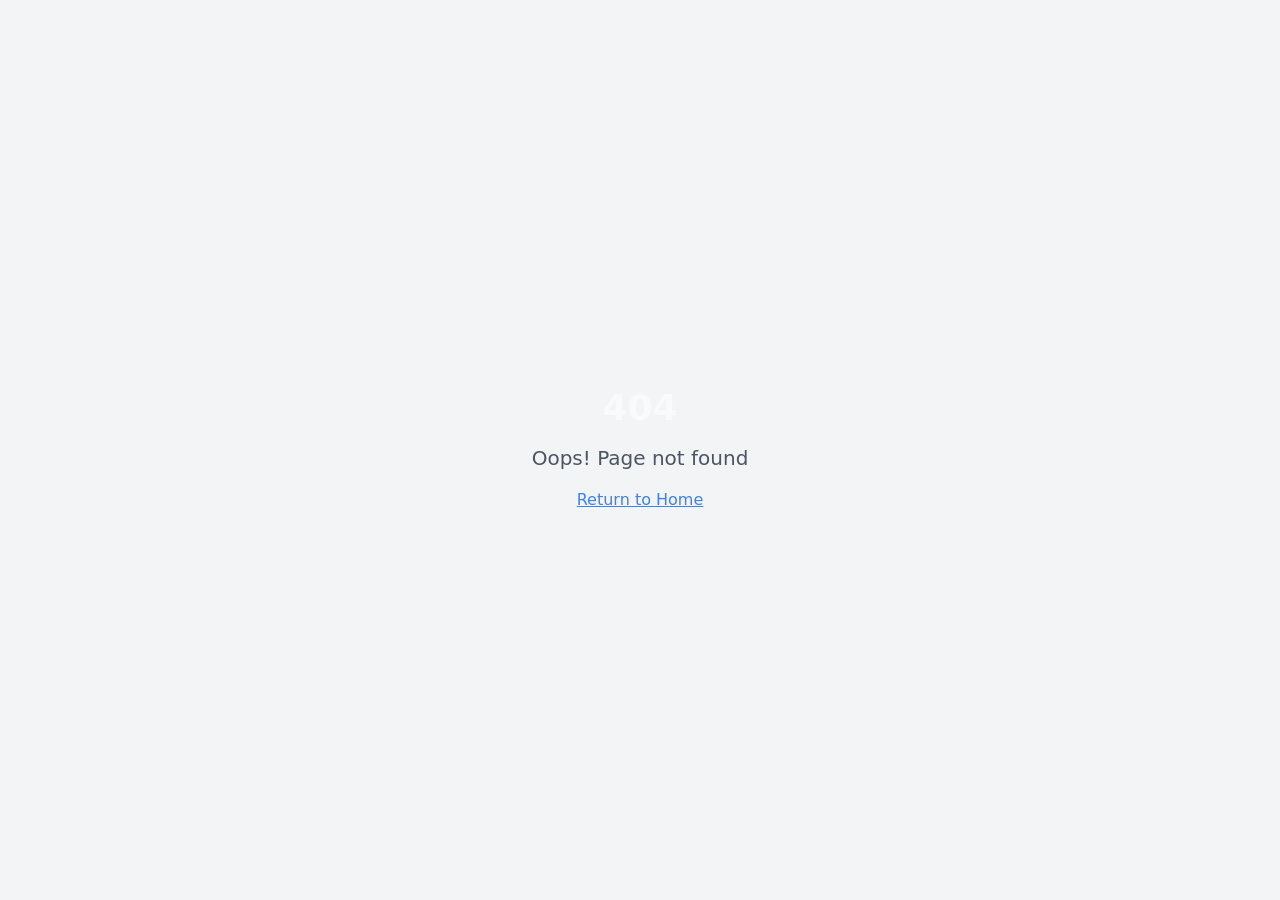
<file: index.html>
<!DOCTYPE html>
<html lang="en">
  <head>
    <meta charset="UTF-8" />
    <meta name="viewport" content="width=device-width, initial-scale=1.0" />
    <title>Satwik Bh - Staff Software Engineer | ML • SRE • Leadership</title>
    <meta name="description" content="Staff Software Engineer with 8.5 years experience in ML Engineering, Site Reliability Engineering, and Technical Leadership. Passionate about building scalable systems and leading engineering teams." />
    <meta name="author" content="Satwik Bh" />

    <meta property="og:title" content="Satwik Bh - Staff Software Engineer" />
    <meta property="og:description" content="Staff Software Engineer with 8.5 years experience in ML Engineering, Site Reliability Engineering, and Technical Leadership." />
    <meta property="og:type" content="website" />
    <meta property="og:image" content="https://lovable.dev/opengraph-image-p98pqg.png" />

    <meta name="twitter:card" content="summary_large_image" />
    <meta name="twitter:site" content="@lovable_dev" />
    <meta name="twitter:image" content="https://lovable.dev/opengraph-image-p98pqg.png" />
    <script type="module" crossorigin src="/assets/index-BuK71gbs.js"></script>
    <link rel="stylesheet" crossorigin href="/assets/index-DYPOw5vb.css">
  </head>

  <body>
    <div id="root"></div>
  </body>
</html>
</file>
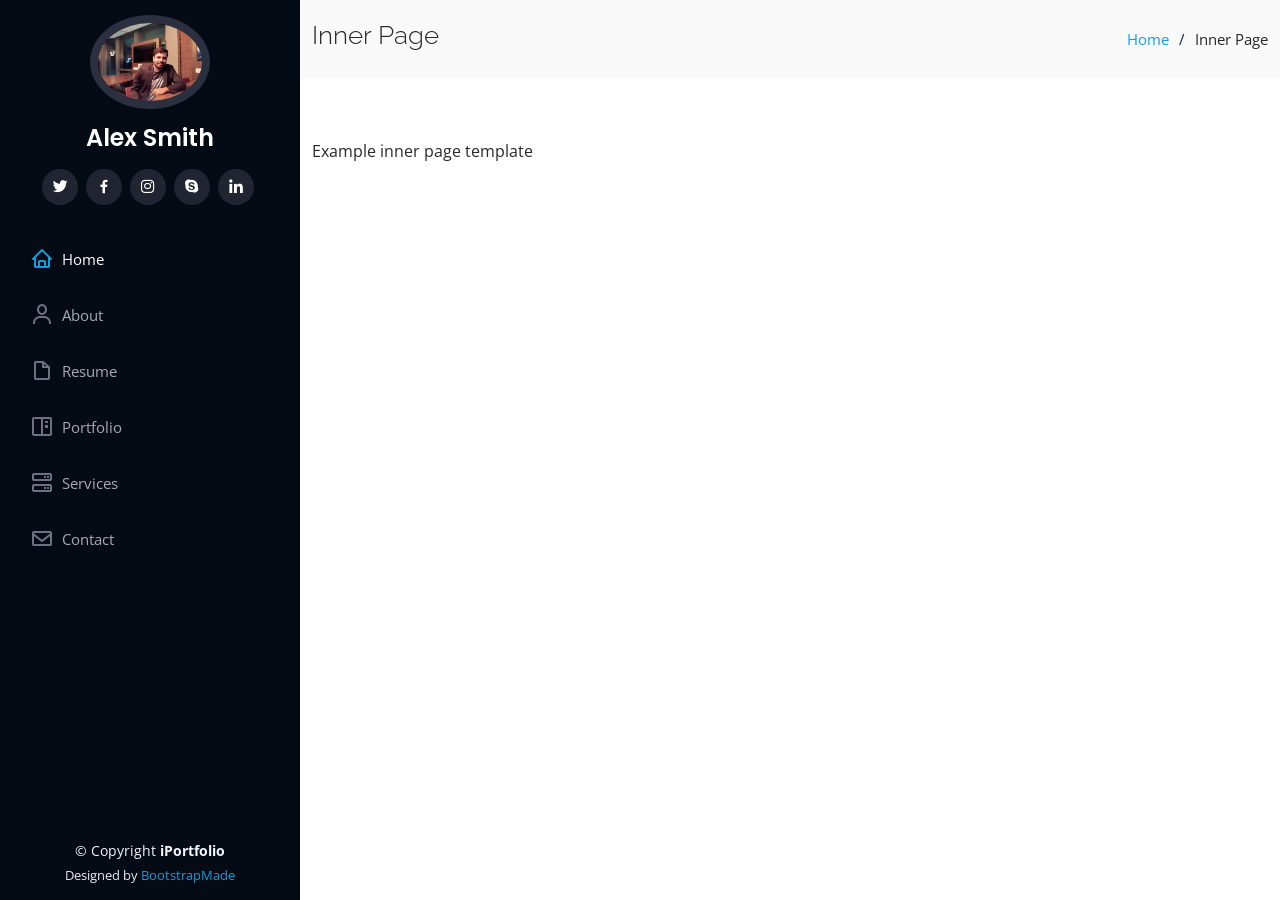
<file: inner-page.html>
<!DOCTYPE html>
<html lang="en">

<head>
  <meta charset="utf-8">
  <meta content="width=device-width, initial-scale=1.0" name="viewport">

  <title>Inner Page - iPortfolio Bootstrap Template</title>
  <meta content="" name="description">
  <meta content="" name="keywords">

  <!-- Favicons -->
  <link href="assets/img/favicon.png" rel="icon">
  <link href="assets/img/apple-touch-icon.png" rel="apple-touch-icon">

  <!-- Google Fonts -->
  <link href="https://fonts.googleapis.com/css?family=Open+Sans:300,300i,400,400i,600,600i,700,700i|Raleway:300,300i,400,400i,500,500i,600,600i,700,700i|Poppins:300,300i,400,400i,500,500i,600,600i,700,700i" rel="stylesheet">

  <!-- Vendor CSS Files -->
  <link href="assets/vendor/aos/aos.css" rel="stylesheet">
  <link href="assets/vendor/bootstrap/css/bootstrap.min.css" rel="stylesheet">
  <link href="assets/vendor/bootstrap-icons/bootstrap-icons.css" rel="stylesheet">
  <link href="assets/vendor/boxicons/css/boxicons.min.css" rel="stylesheet">
  <link href="assets/vendor/glightbox/css/glightbox.min.css" rel="stylesheet">
  <link href="assets/vendor/swiper/swiper-bundle.min.css" rel="stylesheet">

  <!-- Template Main CSS File -->
  <link href="assets/css/style.css" rel="stylesheet">

  <!-- =======================================================
  * Template Name: iPortfolio - v3.2.0
  * Template URL: https://bootstrapmade.com/iportfolio-bootstrap-portfolio-websites-template/
  * Author: BootstrapMade.com
  * License: https://bootstrapmade.com/license/
  ======================================================== -->
</head>

<body>

  <!-- ======= Mobile nav toggle button ======= -->
  <i class="bi bi-list mobile-nav-toggle d-xl-none"></i>

  <!-- ======= Header ======= -->
  <header id="header">
    <div class="d-flex flex-column">

      <div class="profile">
        <img src="assets/img/profile-img.jpg" alt="" class="img-fluid rounded-circle">
        <h1 class="text-light"><a href="index.html">Alex Smith</a></h1>
        <div class="social-links mt-3 text-center">
          <a href="#" class="twitter"><i class="bx bxl-twitter"></i></a>
          <a href="#" class="facebook"><i class="bx bxl-facebook"></i></a>
          <a href="#" class="instagram"><i class="bx bxl-instagram"></i></a>
          <a href="#" class="google-plus"><i class="bx bxl-skype"></i></a>
          <a href="#" class="linkedin"><i class="bx bxl-linkedin"></i></a>
        </div>
      </div>

      <nav id="navbar" class="nav-menu navbar">
        <ul>
          <li><a href="#hero" class="nav-link scrollto active"><i class="bx bx-home"></i> <span>Home</span></a></li>
          <li><a href="#about" class="nav-link scrollto"><i class="bx bx-user"></i> <span>About</span></a></li>
          <li><a href="#resume" class="nav-link scrollto"><i class="bx bx-file-blank"></i> <span>Resume</span></a></li>
          <li><a href="#portfolio" class="nav-link scrollto"><i class="bx bx-book-content"></i> <span>Portfolio</span></a></li>
          <li><a href="#services" class="nav-link scrollto"><i class="bx bx-server"></i> <span>Services</span></a></li>
          <li><a href="#contact" class="nav-link scrollto"><i class="bx bx-envelope"></i> <span>Contact</span></a></li>
        </ul>
      </nav><!-- .nav-menu -->
    </div>
  </header><!-- End Header -->

  <main id="main">

    <!-- ======= Breadcrumbs ======= -->
    <section class="breadcrumbs">
      <div class="container">

        <div class="d-flex justify-content-between align-items-center">
          <h2>Inner Page</h2>
          <ol>
            <li><a href="index.html">Home</a></li>
            <li>Inner Page</li>
          </ol>
        </div>

      </div>
    </section><!-- End Breadcrumbs -->

    <section class="inner-page">
      <div class="container">
        <p>
          Example inner page template
        </p>
      </div>
    </section>

  </main><!-- End #main -->

  <!-- ======= Footer ======= -->
  <footer id="footer">
    <div class="container">
      <div class="copyright">
        &copy; Copyright <strong><span>iPortfolio</span></strong>
      </div>
      <div class="credits">
        <!-- All the links in the footer should remain intact. -->
        <!-- You can delete the links only if you purchased the pro version. -->
        <!-- Licensing information: https://bootstrapmade.com/license/ -->
        <!-- Purchase the pro version with working PHP/AJAX contact form: https://bootstrapmade.com/iportfolio-bootstrap-portfolio-websites-template/ -->
        Designed by <a href="https://bootstrapmade.com/">BootstrapMade</a>
      </div>
    </div>
  </footer><!-- End  Footer -->

  <a href="#" class="back-to-top d-flex align-items-center justify-content-center"><i class="bi bi-arrow-up-short"></i></a>

  <!-- Vendor JS Files -->
  <script src="assets/vendor/aos/aos.js"></script>
  <script src="assets/vendor/bootstrap/js/bootstrap.bundle.min.js"></script>
  <script src="assets/vendor/glightbox/js/glightbox.min.js"></script>
  <script src="assets/vendor/isotope-layout/isotope.pkgd.min.js"></script>
  <script src="assets/vendor/php-email-form/validate.js"></script>
  <script src="assets/vendor/purecounter/purecounter.js"></script>
  <script src="assets/vendor/swiper/swiper-bundle.min.js"></script>
  <script src="assets/vendor/typed.js/typed.min.js"></script>
  <script src="assets/vendor/waypoints/noframework.waypoints.js"></script>

  <!-- Template Main JS File -->
  <script src="assets/js/main.js"></script>

</body>

</html>
</file>
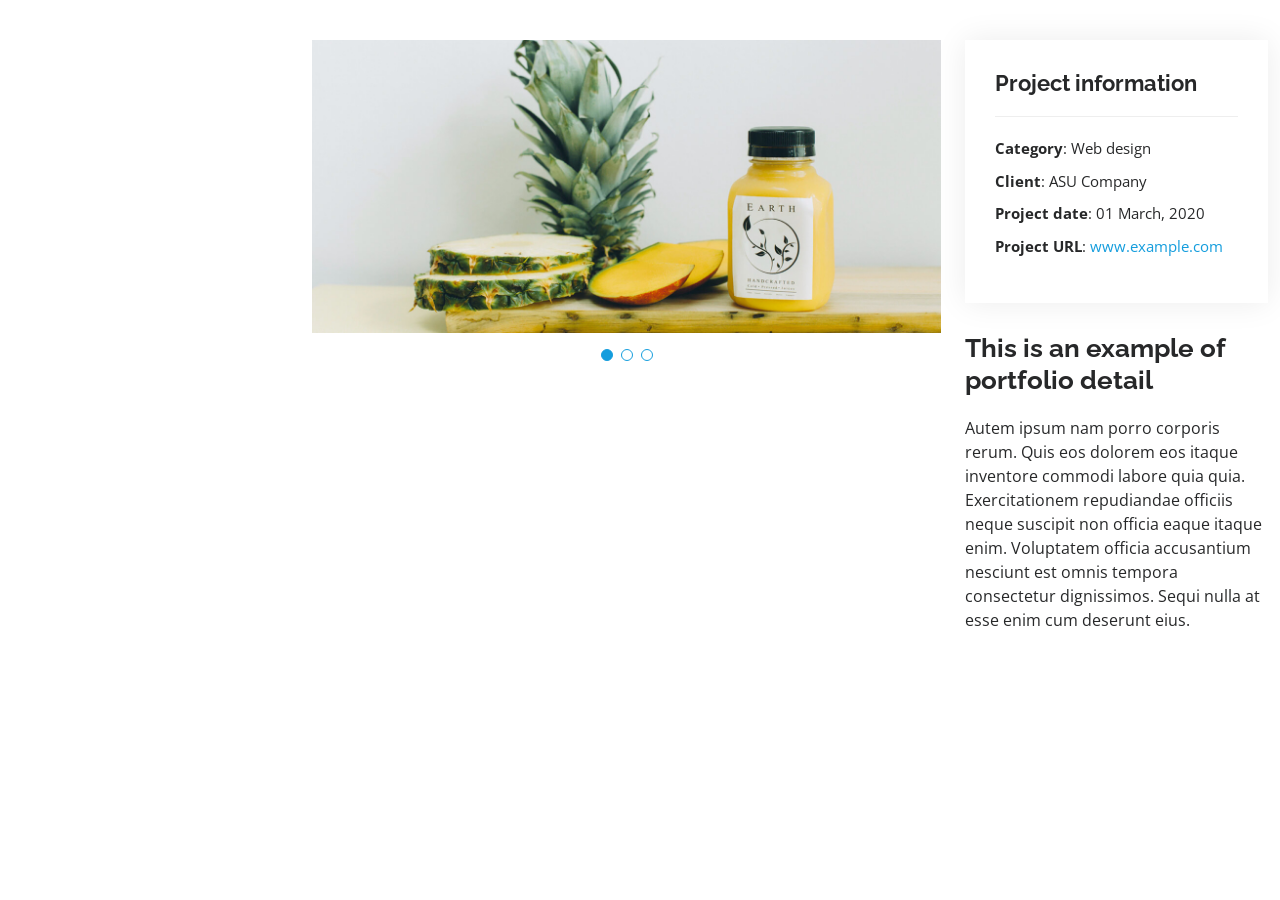
<file: portfolio-details.html>
<!DOCTYPE html>
<html lang="en">

<head>
    <meta charset="utf-8">
    <meta content="width=device-width, initial-scale=1.0" name="viewport">
    <title>Portfolio Details - Personal Bootstrap Template</title>
    <meta content="" name="description">
    <meta content="" name="keywords">
    <!-- Favicons
  <link href="assets/img/favicon.png" rel="icon">
  <link href="assets/img/apple-touch-icon.png" rel="apple-touch-icon"> -->
    <!-- Google Fonts -->
    <link href="https://fonts.googleapis.com/css?family=Open+Sans:300,300i,400,400i,600,600i,700,700i|Raleway:300,300i,400,400i,500,500i,600,600i,700,700i|Poppins:300,300i,400,400i,500,500i,600,600i,700,700i" rel="stylesheet">
    <!-- Vendor CSS Files -->
    <link href="assets/vendor/aos/aos.css" rel="stylesheet">
    <link href="assets/vendor/bootstrap/css/bootstrap.min.css" rel="stylesheet">
    <link href="assets/vendor/bootstrap-icons/bootstrap-icons.css" rel="stylesheet">
    <link href="assets/vendor/boxicons/css/boxicons.min.css" rel="stylesheet">
    <link href="assets/vendor/glightbox/css/glightbox.min.css" rel="stylesheet">
    <link href="assets/vendor/swiper/swiper-bundle.min.css" rel="stylesheet">
    <!-- Template Main CSS File -->
    <link href="assets/css/style.css" rel="stylesheet">
    <!-- =======================================================
  * Template Name: MyResume - v4.2.0
  * Template URL: https://bootstrapmade.com/free-html-bootstrap-template-my-resume/
  * Author: BootstrapMade.com
  * License: https://bootstrapmade.com/license/
  ======================================================== -->
</head>

<body>
    <main id="main">
        <!-- ======= Portfolio Details Section ======= -->
        <section id="portfolio-details" class="portfolio-details">
            <div class="container">
                <div class="row gy-4">
                    <div class="col-lg-8">
                        <div class="portfolio-details-slider swiper-container">
                            <div class="swiper-wrapper align-items-center">
                                <div class="swiper-slide">
                                    <img src="assets/img/portfolio/portfolio-details-1.jpg" alt="">
                                </div>
                                <div class="swiper-slide">
                                    <img src="assets/img/portfolio/portfolio-details-2.jpg" alt="">
                                </div>
                                <div class="swiper-slide">
                                    <img src="assets/img/portfolio/portfolio-details-3.jpg" alt="">
                                </div>
                            </div>
                            <div class="swiper-pagination"></div>
                        </div>
                    </div>
                    <div class="col-lg-4">
                        <div class="portfolio-info">
                            <h3>Project information</h3>
                            <ul>
                                <li><strong>Category</strong>: Web design</li>
                                <li><strong>Client</strong>: ASU Company</li>
                                <li><strong>Project date</strong>: 01 March, 2020</li>
                                <li><strong>Project URL</strong>: <a href="#">www.example.com</a></li>
                            </ul>
                        </div>
                        <div class="portfolio-description">
                            <h2>This is an example of portfolio detail</h2>
                            <p>
                                Autem ipsum nam porro corporis rerum. Quis eos dolorem eos itaque inventore commodi labore quia quia. Exercitationem repudiandae officiis neque suscipit non officia eaque itaque enim. Voluptatem officia accusantium nesciunt est omnis tempora consectetur dignissimos. Sequi nulla at esse enim cum deserunt eius.
                            </p>
                        </div>
                    </div>
                </div>
            </div>
        </section><!-- End Portfolio Details Section -->
    </main><!-- End #main -->
    <div id="preloader"></div>
    <a href="#" class="back-to-top d-flex align-items-center justify-content-center"><i class="bi bi-arrow-up-short"></i></a>
    <!-- Vendor JS Files -->
    <script src="assets/vendor/aos/aos.js"></script>
    <script src="assets/vendor/bootstrap/js/bootstrap.bundle.min.js"></script>
    <script src="assets/vendor/glightbox/js/glightbox.min.js"></script>
    <script src="assets/vendor/isotope-layout/isotope.pkgd.min.js"></script>
    <script src="assets/vendor/php-email-form/validate.js"></script>
    <script src="assets/vendor/purecounter/purecounter.js"></script>
    <script src="assets/vendor/swiper/swiper-bundle.min.js"></script>
    <script src="assets/vendor/typed.js/typed.min.js"></script>
    <script src="assets/vendor/waypoints/noframework.waypoints.js"></script>
    <!-- Template Main JS File -->
    <script src="assets/js/main.js"></script>
</body>

</html>
</file>
<file: assets/index-DYPOw5vb.css>
*,:before,:after{--tw-border-spacing-x: 0;--tw-border-spacing-y: 0;--tw-translate-x: 0;--tw-translate-y: 0;--tw-rotate: 0;--tw-skew-x: 0;--tw-skew-y: 0;--tw-scale-x: 1;--tw-scale-y: 1;--tw-pan-x: ;--tw-pan-y: ;--tw-pinch-zoom: ;--tw-scroll-snap-strictness: proximity;--tw-gradient-from-position: ;--tw-gradient-via-position: ;--tw-gradient-to-position: ;--tw-ordinal: ;--tw-slashed-zero: ;--tw-numeric-figure: ;--tw-numeric-spacing: ;--tw-numeric-fraction: ;--tw-ring-inset: ;--tw-ring-offset-width: 0px;--tw-ring-offset-color: #fff;--tw-ring-color: rgb(59 130 246 / .5);--tw-ring-offset-shadow: 0 0 #0000;--tw-ring-shadow: 0 0 #0000;--tw-shadow: 0 0 #0000;--tw-shadow-colored: 0 0 #0000;--tw-blur: ;--tw-brightness: ;--tw-contrast: ;--tw-grayscale: ;--tw-hue-rotate: ;--tw-invert: ;--tw-saturate: ;--tw-sepia: ;--tw-drop-shadow: ;--tw-backdrop-blur: ;--tw-backdrop-brightness: ;--tw-backdrop-contrast: ;--tw-backdrop-grayscale: ;--tw-backdrop-hue-rotate: ;--tw-backdrop-invert: ;--tw-backdrop-opacity: ;--tw-backdrop-saturate: ;--tw-backdrop-sepia: ;--tw-contain-size: ;--tw-contain-layout: ;--tw-contain-paint: ;--tw-contain-style: }::backdrop{--tw-border-spacing-x: 0;--tw-border-spacing-y: 0;--tw-translate-x: 0;--tw-translate-y: 0;--tw-rotate: 0;--tw-skew-x: 0;--tw-skew-y: 0;--tw-scale-x: 1;--tw-scale-y: 1;--tw-pan-x: ;--tw-pan-y: ;--tw-pinch-zoom: ;--tw-scroll-snap-strictness: proximity;--tw-gradient-from-position: ;--tw-gradient-via-position: ;--tw-gradient-to-position: ;--tw-ordinal: ;--tw-slashed-zero: ;--tw-numeric-figure: ;--tw-numeric-spacing: ;--tw-numeric-fraction: ;--tw-ring-inset: ;--tw-ring-offset-width: 0px;--tw-ring-offset-color: #fff;--tw-ring-color: rgb(59 130 246 / .5);--tw-ring-offset-shadow: 0 0 #0000;--tw-ring-shadow: 0 0 #0000;--tw-shadow: 0 0 #0000;--tw-shadow-colored: 0 0 #0000;--tw-blur: ;--tw-brightness: ;--tw-contrast: ;--tw-grayscale: ;--tw-hue-rotate: ;--tw-invert: ;--tw-saturate: ;--tw-sepia: ;--tw-drop-shadow: ;--tw-backdrop-blur: ;--tw-backdrop-brightness: ;--tw-backdrop-contrast: ;--tw-backdrop-grayscale: ;--tw-backdrop-hue-rotate: ;--tw-backdrop-invert: ;--tw-backdrop-opacity: ;--tw-backdrop-saturate: ;--tw-backdrop-sepia: ;--tw-contain-size: ;--tw-contain-layout: ;--tw-contain-paint: ;--tw-contain-style: }*,:before,:after{box-sizing:border-box;border-width:0;border-style:solid;border-color:#e5e7eb}:before,:after{--tw-content: ""}html,:host{line-height:1.5;-webkit-text-size-adjust:100%;-moz-tab-size:4;-o-tab-size:4;tab-size:4;font-family:ui-sans-serif,system-ui,sans-serif,"Apple Color Emoji","Segoe UI Emoji",Segoe UI Symbol,"Noto Color Emoji";font-feature-settings:normal;font-variation-settings:normal;-webkit-tap-highlight-color:transparent}body{margin:0;line-height:inherit}hr{height:0;color:inherit;border-top-width:1px}abbr:where([title]){-webkit-text-decoration:underline dotted;text-decoration:underline dotted}h1,h2,h3,h4,h5,h6{font-size:inherit;font-weight:inherit}a{color:inherit;text-decoration:inherit}b,strong{font-weight:bolder}code,kbd,samp,pre{font-family:ui-monospace,SFMono-Regular,Menlo,Monaco,Consolas,Liberation Mono,Courier New,monospace;font-feature-settings:normal;font-variation-settings:normal;font-size:1em}small{font-size:80%}sub,sup{font-size:75%;line-height:0;position:relative;vertical-align:baseline}sub{bottom:-.25em}sup{top:-.5em}table{text-indent:0;border-color:inherit;border-collapse:collapse}button,input,optgroup,select,textarea{font-family:inherit;font-feature-settings:inherit;font-variation-settings:inherit;font-size:100%;font-weight:inherit;line-height:inherit;letter-spacing:inherit;color:inherit;margin:0;padding:0}button,select{text-transform:none}button,input:where([type=button]),input:where([type=reset]),input:where([type=submit]){-webkit-appearance:button;background-color:transparent;background-image:none}:-moz-focusring{outline:auto}:-moz-ui-invalid{box-shadow:none}progress{vertical-align:baseline}::-webkit-inner-spin-button,::-webkit-outer-spin-button{height:auto}[type=search]{-webkit-appearance:textfield;outline-offset:-2px}::-webkit-search-decoration{-webkit-appearance:none}::-webkit-file-upload-button{-webkit-appearance:button;font:inherit}summary{display:list-item}blockquote,dl,dd,h1,h2,h3,h4,h5,h6,hr,figure,p,pre{margin:0}fieldset{margin:0;padding:0}legend{padding:0}ol,ul,menu{list-style:none;margin:0;padding:0}dialog{padding:0}textarea{resize:vertical}input::-moz-placeholder,textarea::-moz-placeholder{opacity:1;color:#9ca3af}input::placeholder,textarea::placeholder{opacity:1;color:#9ca3af}button,[role=button]{cursor:pointer}:disabled{cursor:default}img,svg,video,canvas,audio,iframe,embed,object{display:block;vertical-align:middle}img,video{max-width:100%;height:auto}[hidden]:where(:not([hidden=until-found])){display:none}:root{--background: 0 0% 100%;--foreground: 222.2 84% 4.9%;--card: 0 0% 100%;--card-foreground: 222.2 84% 4.9%;--popover: 0 0% 100%;--popover-foreground: 222.2 84% 4.9%;--primary: 220 90% 56%;--primary-foreground: 210 40% 98%;--primary-glow: 220 90% 66%;--secondary: 210 40% 96.1%;--secondary-foreground: 222.2 47.4% 11.2%;--muted: 210 40% 96.1%;--muted-foreground: 215.4 16.3% 46.9%;--accent: 212 100% 47%;--accent-foreground: 210 40% 98%;--destructive: 0 84.2% 60.2%;--destructive-foreground: 210 40% 98%;--border: 214.3 31.8% 91.4%;--input: 214.3 31.8% 91.4%;--ring: 220 90% 56%;--radius: .75rem;--gradient-primary: linear-gradient(135deg, hsl(220 90% 56%), hsl(212 100% 47%));--gradient-hero: linear-gradient(135deg, hsl(220 90% 56%), hsl(220 90% 66%), hsl(212 100% 47%));--gradient-subtle: linear-gradient(180deg, hsl(0 0% 100%), hsl(210 40% 98%));--shadow-elegant: 0 10px 30px -10px hsl(220 90% 56% / .3);--shadow-glow: 0 0 40px hsl(220 90% 66% / .4);--shadow-card: 0 4px 20px -4px hsl(220 90% 56% / .1);--transition-smooth: all .3s cubic-bezier(.4, 0, .2, 1);--sidebar-background: 0 0% 98%;--sidebar-foreground: 240 5.3% 26.1%;--sidebar-primary: 240 5.9% 10%;--sidebar-primary-foreground: 0 0% 98%;--sidebar-accent: 240 4.8% 95.9%;--sidebar-accent-foreground: 240 5.9% 10%;--sidebar-border: 220 13% 91%;--sidebar-ring: 217.2 91.2% 59.8%}.dark{--background: 222.2 84% 4.9%;--foreground: 210 40% 98%;--card: 222.2 84% 4.9%;--card-foreground: 210 40% 98%;--popover: 222.2 84% 4.9%;--popover-foreground: 210 40% 98%;--primary: 220 90% 66%;--primary-foreground: 222.2 47.4% 11.2%;--primary-glow: 220 90% 76%;--secondary: 217.2 32.6% 17.5%;--secondary-foreground: 210 40% 98%;--muted: 217.2 32.6% 17.5%;--muted-foreground: 215 20.2% 65.1%;--accent: 212 100% 57%;--accent-foreground: 222.2 47.4% 11.2%;--destructive: 0 62.8% 30.6%;--destructive-foreground: 210 40% 98%;--border: 217.2 32.6% 17.5%;--input: 217.2 32.6% 17.5%;--ring: 220 90% 66%;--gradient-primary: linear-gradient(135deg, hsl(220 90% 66%), hsl(212 100% 57%));--gradient-hero: linear-gradient(135deg, hsl(220 90% 66%), hsl(220 90% 76%), hsl(212 100% 57%));--gradient-subtle: linear-gradient(180deg, hsl(222.2 84% 4.9%), hsl(217.2 32.6% 17.5%));--shadow-elegant: 0 10px 30px -10px hsl(220 90% 66% / .3);--shadow-glow: 0 0 40px hsl(220 90% 76% / .4);--shadow-card: 0 4px 20px -4px hsl(220 90% 66% / .2);--sidebar-background: 240 5.9% 10%;--sidebar-foreground: 240 4.8% 95.9%;--sidebar-primary: 224.3 76.3% 48%;--sidebar-primary-foreground: 0 0% 100%;--sidebar-accent: 240 3.7% 15.9%;--sidebar-accent-foreground: 240 4.8% 95.9%;--sidebar-border: 240 3.7% 15.9%;--sidebar-ring: 217.2 91.2% 59.8%}*{border-color:hsl(var(--border))}body{background-color:hsl(var(--background));color:hsl(var(--foreground))}.container{width:100%;margin-right:auto;margin-left:auto;padding-right:2rem;padding-left:2rem}@media (min-width: 1400px){.container{max-width:1400px}}.sr-only{position:absolute;width:1px;height:1px;padding:0;margin:-1px;overflow:hidden;clip:rect(0,0,0,0);white-space:nowrap;border-width:0}.pointer-events-none{pointer-events:none}.pointer-events-auto{pointer-events:auto}.visible{visibility:visible}.invisible{visibility:hidden}.fixed{position:fixed}.absolute{position:absolute}.relative{position:relative}.-inset-4{top:-1rem;right:-1rem;bottom:-1rem;left:-1rem}.inset-0{top:0;right:0;bottom:0;left:0}.inset-x-0{left:0;right:0}.inset-y-0{top:0;bottom:0}.-bottom-12{bottom:-3rem}.-left-12{left:-3rem}.-right-12{right:-3rem}.-top-12{top:-3rem}.bottom-0{bottom:0}.bottom-8{bottom:2rem}.left-0{left:0}.left-1{left:.25rem}.left-1\/2{left:50%}.left-2{left:.5rem}.left-\[50\%\]{left:50%}.right-0{right:0}.right-1{right:.25rem}.right-2{right:.5rem}.right-3{right:.75rem}.right-4{right:1rem}.top-0{top:0}.top-1\.5{top:.375rem}.top-1\/2{top:50%}.top-2{top:.5rem}.top-3\.5{top:.875rem}.top-4{top:1rem}.top-\[1px\]{top:1px}.top-\[50\%\]{top:50%}.top-\[60\%\]{top:60%}.top-full{top:100%}.z-10{z-index:10}.z-20{z-index:20}.z-50{z-index:50}.z-\[100\]{z-index:100}.z-\[1\]{z-index:1}.-mx-1{margin-left:-.25rem;margin-right:-.25rem}.mx-2{margin-left:.5rem;margin-right:.5rem}.mx-3\.5{margin-left:.875rem;margin-right:.875rem}.mx-auto{margin-left:auto;margin-right:auto}.my-0\.5{margin-top:.125rem;margin-bottom:.125rem}.my-1{margin-top:.25rem;margin-bottom:.25rem}.-ml-4{margin-left:-1rem}.-mt-4{margin-top:-1rem}.mb-1{margin-bottom:.25rem}.mb-16{margin-bottom:4rem}.mb-4{margin-bottom:1rem}.ml-1{margin-left:.25rem}.ml-auto{margin-left:auto}.mr-2{margin-right:.5rem}.mt-1{margin-top:.25rem}.mt-1\.5{margin-top:.375rem}.mt-2{margin-top:.5rem}.mt-24{margin-top:6rem}.mt-4{margin-top:1rem}.mt-6{margin-top:1.5rem}.mt-auto{margin-top:auto}.block{display:block}.flex{display:flex}.inline-flex{display:inline-flex}.table{display:table}.grid{display:grid}.hidden{display:none}.aspect-square{aspect-ratio:1 / 1}.aspect-video{aspect-ratio:16 / 9}.size-4{width:1rem;height:1rem}.h-1\.5{height:.375rem}.h-10{height:2.5rem}.h-11{height:2.75rem}.h-12{height:3rem}.h-2{height:.5rem}.h-2\.5{height:.625rem}.h-3{height:.75rem}.h-3\.5{height:.875rem}.h-4{height:1rem}.h-5{height:1.25rem}.h-6{height:1.5rem}.h-7{height:1.75rem}.h-8{height:2rem}.h-80{height:20rem}.h-9{height:2.25rem}.h-\[1\.2rem\]{height:1.2rem}.h-\[1px\]{height:1px}.h-\[var\(--radix-navigation-menu-viewport-height\)\]{height:var(--radix-navigation-menu-viewport-height)}.h-\[var\(--radix-select-trigger-height\)\]{height:var(--radix-select-trigger-height)}.h-auto{height:auto}.h-full{height:100%}.h-px{height:1px}.h-svh{height:100svh}.max-h-96{max-height:24rem}.max-h-\[300px\]{max-height:300px}.max-h-screen{max-height:100vh}.min-h-0{min-height:0px}.min-h-\[80px\]{min-height:80px}.min-h-screen{min-height:100vh}.min-h-svh{min-height:100svh}.w-0{width:0px}.w-1{width:.25rem}.w-10{width:2.5rem}.w-11{width:2.75rem}.w-12{width:3rem}.w-2{width:.5rem}.w-2\.5{width:.625rem}.w-3{width:.75rem}.w-3\.5{width:.875rem}.w-3\/4{width:75%}.w-4{width:1rem}.w-5{width:1.25rem}.w-6{width:1.5rem}.w-64{width:16rem}.w-7{width:1.75rem}.w-72{width:18rem}.w-8{width:2rem}.w-80{width:20rem}.w-9{width:2.25rem}.w-\[--sidebar-width\]{width:var(--sidebar-width)}.w-\[1\.2rem\]{width:1.2rem}.w-\[100px\]{width:100px}.w-\[1px\]{width:1px}.w-auto{width:auto}.w-full{width:100%}.w-max{width:-moz-max-content;width:max-content}.w-px{width:1px}.min-w-0{min-width:0px}.min-w-5{min-width:1.25rem}.min-w-\[12rem\]{min-width:12rem}.min-w-\[8rem\]{min-width:8rem}.min-w-\[var\(--radix-select-trigger-width\)\]{min-width:var(--radix-select-trigger-width)}.max-w-2xl{max-width:42rem}.max-w-4xl{max-width:56rem}.max-w-6xl{max-width:72rem}.max-w-7xl{max-width:80rem}.max-w-\[--skeleton-width\]{max-width:var(--skeleton-width)}.max-w-lg{max-width:32rem}.max-w-max{max-width:-moz-max-content;max-width:max-content}.flex-1{flex:1 1 0%}.shrink-0{flex-shrink:0}.grow{flex-grow:1}.grow-0{flex-grow:0}.basis-full{flex-basis:100%}.caption-bottom{caption-side:bottom}.border-collapse{border-collapse:collapse}.-translate-x-1\/2{--tw-translate-x: -50%;transform:translate(var(--tw-translate-x),var(--tw-translate-y)) rotate(var(--tw-rotate)) skew(var(--tw-skew-x)) skewY(var(--tw-skew-y)) scaleX(var(--tw-scale-x)) scaleY(var(--tw-scale-y))}.-translate-x-px{--tw-translate-x: -1px;transform:translate(var(--tw-translate-x),var(--tw-translate-y)) rotate(var(--tw-rotate)) skew(var(--tw-skew-x)) skewY(var(--tw-skew-y)) scaleX(var(--tw-scale-x)) scaleY(var(--tw-scale-y))}.-translate-y-1\/2{--tw-translate-y: -50%;transform:translate(var(--tw-translate-x),var(--tw-translate-y)) rotate(var(--tw-rotate)) skew(var(--tw-skew-x)) skewY(var(--tw-skew-y)) scaleX(var(--tw-scale-x)) scaleY(var(--tw-scale-y))}.translate-x-\[-50\%\]{--tw-translate-x: -50%;transform:translate(var(--tw-translate-x),var(--tw-translate-y)) rotate(var(--tw-rotate)) skew(var(--tw-skew-x)) skewY(var(--tw-skew-y)) scaleX(var(--tw-scale-x)) scaleY(var(--tw-scale-y))}.translate-x-px{--tw-translate-x: 1px;transform:translate(var(--tw-translate-x),var(--tw-translate-y)) rotate(var(--tw-rotate)) skew(var(--tw-skew-x)) skewY(var(--tw-skew-y)) scaleX(var(--tw-scale-x)) scaleY(var(--tw-scale-y))}.translate-y-\[-50\%\]{--tw-translate-y: -50%;transform:translate(var(--tw-translate-x),var(--tw-translate-y)) rotate(var(--tw-rotate)) skew(var(--tw-skew-x)) skewY(var(--tw-skew-y)) scaleX(var(--tw-scale-x)) scaleY(var(--tw-scale-y))}.rotate-0{--tw-rotate: 0deg;transform:translate(var(--tw-translate-x),var(--tw-translate-y)) rotate(var(--tw-rotate)) skew(var(--tw-skew-x)) skewY(var(--tw-skew-y)) scaleX(var(--tw-scale-x)) scaleY(var(--tw-scale-y))}.rotate-45{--tw-rotate: 45deg;transform:translate(var(--tw-translate-x),var(--tw-translate-y)) rotate(var(--tw-rotate)) skew(var(--tw-skew-x)) skewY(var(--tw-skew-y)) scaleX(var(--tw-scale-x)) scaleY(var(--tw-scale-y))}.rotate-90{--tw-rotate: 90deg;transform:translate(var(--tw-translate-x),var(--tw-translate-y)) rotate(var(--tw-rotate)) skew(var(--tw-skew-x)) skewY(var(--tw-skew-y)) scaleX(var(--tw-scale-x)) scaleY(var(--tw-scale-y))}.scale-0{--tw-scale-x: 0;--tw-scale-y: 0;transform:translate(var(--tw-translate-x),var(--tw-translate-y)) rotate(var(--tw-rotate)) skew(var(--tw-skew-x)) skewY(var(--tw-skew-y)) scaleX(var(--tw-scale-x)) scaleY(var(--tw-scale-y))}.scale-100{--tw-scale-x: 1;--tw-scale-y: 1;transform:translate(var(--tw-translate-x),var(--tw-translate-y)) rotate(var(--tw-rotate)) skew(var(--tw-skew-x)) skewY(var(--tw-skew-y)) scaleX(var(--tw-scale-x)) scaleY(var(--tw-scale-y))}.transform{transform:translate(var(--tw-translate-x),var(--tw-translate-y)) rotate(var(--tw-rotate)) skew(var(--tw-skew-x)) skewY(var(--tw-skew-y)) scaleX(var(--tw-scale-x)) scaleY(var(--tw-scale-y))}@keyframes bounce{0%,to{transform:translateY(-25%);animation-timing-function:cubic-bezier(.8,0,1,1)}50%{transform:none;animation-timing-function:cubic-bezier(0,0,.2,1)}}.animate-bounce{animation:bounce 1s infinite}@keyframes pulse{50%{opacity:.5}}.animate-pulse{animation:pulse 2s cubic-bezier(.4,0,.6,1) infinite}.cursor-default{cursor:default}.cursor-pointer{cursor:pointer}.touch-none{touch-action:none}.select-none{-webkit-user-select:none;-moz-user-select:none;user-select:none}.list-none{list-style-type:none}.grid-cols-1{grid-template-columns:repeat(1,minmax(0,1fr))}.flex-row{flex-direction:row}.flex-col{flex-direction:column}.flex-col-reverse{flex-direction:column-reverse}.flex-wrap{flex-wrap:wrap}.items-start{align-items:flex-start}.items-end{align-items:flex-end}.items-center{align-items:center}.items-stretch{align-items:stretch}.justify-start{justify-content:flex-start}.justify-center{justify-content:center}.justify-between{justify-content:space-between}.gap-1{gap:.25rem}.gap-1\.5{gap:.375rem}.gap-12{gap:3rem}.gap-2{gap:.5rem}.gap-3{gap:.75rem}.gap-4{gap:1rem}.gap-6{gap:1.5rem}.gap-8{gap:2rem}.space-x-1>:not([hidden])~:not([hidden]){--tw-space-x-reverse: 0;margin-right:calc(.25rem * var(--tw-space-x-reverse));margin-left:calc(.25rem * calc(1 - var(--tw-space-x-reverse)))}.space-x-2>:not([hidden])~:not([hidden]){--tw-space-x-reverse: 0;margin-right:calc(.5rem * var(--tw-space-x-reverse));margin-left:calc(.5rem * calc(1 - var(--tw-space-x-reverse)))}.space-x-4>:not([hidden])~:not([hidden]){--tw-space-x-reverse: 0;margin-right:calc(1rem * var(--tw-space-x-reverse));margin-left:calc(1rem * calc(1 - var(--tw-space-x-reverse)))}.space-x-8>:not([hidden])~:not([hidden]){--tw-space-x-reverse: 0;margin-right:calc(2rem * var(--tw-space-x-reverse));margin-left:calc(2rem * calc(1 - var(--tw-space-x-reverse)))}.space-y-1>:not([hidden])~:not([hidden]){--tw-space-y-reverse: 0;margin-top:calc(.25rem * calc(1 - var(--tw-space-y-reverse)));margin-bottom:calc(.25rem * var(--tw-space-y-reverse))}.space-y-1\.5>:not([hidden])~:not([hidden]){--tw-space-y-reverse: 0;margin-top:calc(.375rem * calc(1 - var(--tw-space-y-reverse)));margin-bottom:calc(.375rem * var(--tw-space-y-reverse))}.space-y-2>:not([hidden])~:not([hidden]){--tw-space-y-reverse: 0;margin-top:calc(.5rem * calc(1 - var(--tw-space-y-reverse)));margin-bottom:calc(.5rem * var(--tw-space-y-reverse))}.space-y-4>:not([hidden])~:not([hidden]){--tw-space-y-reverse: 0;margin-top:calc(1rem * calc(1 - var(--tw-space-y-reverse)));margin-bottom:calc(1rem * var(--tw-space-y-reverse))}.space-y-6>:not([hidden])~:not([hidden]){--tw-space-y-reverse: 0;margin-top:calc(1.5rem * calc(1 - var(--tw-space-y-reverse)));margin-bottom:calc(1.5rem * var(--tw-space-y-reverse))}.space-y-8>:not([hidden])~:not([hidden]){--tw-space-y-reverse: 0;margin-top:calc(2rem * calc(1 - var(--tw-space-y-reverse)));margin-bottom:calc(2rem * var(--tw-space-y-reverse))}.overflow-auto{overflow:auto}.overflow-hidden{overflow:hidden}.overflow-y-auto{overflow-y:auto}.overflow-x-hidden{overflow-x:hidden}.whitespace-nowrap{white-space:nowrap}.break-words{overflow-wrap:break-word}.rounded-\[2px\]{border-radius:2px}.rounded-\[inherit\]{border-radius:inherit}.rounded-full{border-radius:9999px}.rounded-lg{border-radius:var(--radius)}.rounded-md{border-radius:calc(var(--radius) - 2px)}.rounded-sm{border-radius:calc(var(--radius) - 4px)}.rounded-t-\[10px\]{border-top-left-radius:10px;border-top-right-radius:10px}.rounded-tl-sm{border-top-left-radius:calc(var(--radius) - 4px)}.border{border-width:1px}.border-2{border-width:2px}.border-4{border-width:4px}.border-\[1\.5px\]{border-width:1.5px}.border-y{border-top-width:1px;border-bottom-width:1px}.border-b{border-bottom-width:1px}.border-l{border-left-width:1px}.border-r{border-right-width:1px}.border-t{border-top-width:1px}.border-dashed{border-style:dashed}.border-\[--color-border\]{border-color:var(--color-border)}.border-background{border-color:hsl(var(--background))}.border-border{border-color:hsl(var(--border))}.border-border\/50{border-color:hsl(var(--border) / .5)}.border-destructive{border-color:hsl(var(--destructive))}.border-destructive\/50{border-color:hsl(var(--destructive) / .5)}.border-input{border-color:hsl(var(--input))}.border-primary{border-color:hsl(var(--primary))}.border-sidebar-border{border-color:hsl(var(--sidebar-border))}.border-transparent{border-color:transparent}.border-l-transparent{border-left-color:transparent}.border-t-transparent{border-top-color:transparent}.bg-\[--color-bg\]{background-color:var(--color-bg)}.bg-accent{background-color:hsl(var(--accent))}.bg-background{background-color:hsl(var(--background))}.bg-background\/80{background-color:hsl(var(--background) / .8)}.bg-black\/80{background-color:#000c}.bg-border{background-color:hsl(var(--border))}.bg-card{background-color:hsl(var(--card))}.bg-destructive{background-color:hsl(var(--destructive))}.bg-foreground{background-color:hsl(var(--foreground))}.bg-gray-100{--tw-bg-opacity: 1;background-color:rgb(243 244 246 / var(--tw-bg-opacity, 1))}.bg-muted{background-color:hsl(var(--muted))}.bg-muted\/50{background-color:hsl(var(--muted) / .5)}.bg-popover{background-color:hsl(var(--popover))}.bg-primary{background-color:hsl(var(--primary))}.bg-secondary{background-color:hsl(var(--secondary))}.bg-sidebar{background-color:hsl(var(--sidebar-background))}.bg-sidebar-border{background-color:hsl(var(--sidebar-border))}.bg-transparent{background-color:transparent}.bg-gradient-hero{background-image:var(--gradient-hero)}.bg-gradient-primary{background-image:var(--gradient-primary)}.bg-gradient-subtle{background-image:var(--gradient-subtle)}.bg-clip-text{-webkit-background-clip:text;background-clip:text}.fill-current{fill:currentColor}.object-cover{-o-object-fit:cover;object-fit:cover}.p-0{padding:0}.p-1{padding:.25rem}.p-2{padding:.5rem}.p-3{padding:.75rem}.p-4{padding:1rem}.p-6{padding:1.5rem}.p-\[1px\]{padding:1px}.px-1{padding-left:.25rem;padding-right:.25rem}.px-2{padding-left:.5rem;padding-right:.5rem}.px-2\.5{padding-left:.625rem;padding-right:.625rem}.px-3{padding-left:.75rem;padding-right:.75rem}.px-4{padding-left:1rem;padding-right:1rem}.px-5{padding-left:1.25rem;padding-right:1.25rem}.px-6{padding-left:1.5rem;padding-right:1.5rem}.px-8{padding-left:2rem;padding-right:2rem}.py-0\.5{padding-top:.125rem;padding-bottom:.125rem}.py-1{padding-top:.25rem;padding-bottom:.25rem}.py-1\.5{padding-top:.375rem;padding-bottom:.375rem}.py-12{padding-top:3rem;padding-bottom:3rem}.py-2{padding-top:.5rem;padding-bottom:.5rem}.py-20{padding-top:5rem;padding-bottom:5rem}.py-3{padding-top:.75rem;padding-bottom:.75rem}.py-4{padding-top:1rem;padding-bottom:1rem}.py-6{padding-top:1.5rem;padding-bottom:1.5rem}.pb-3{padding-bottom:.75rem}.pb-4{padding-bottom:1rem}.pl-2\.5{padding-left:.625rem}.pl-4{padding-left:1rem}.pl-8{padding-left:2rem}.pr-2{padding-right:.5rem}.pr-2\.5{padding-right:.625rem}.pr-8{padding-right:2rem}.pt-0{padding-top:0}.pt-1{padding-top:.25rem}.pt-20{padding-top:5rem}.pt-3{padding-top:.75rem}.pt-4{padding-top:1rem}.pt-8{padding-top:2rem}.text-left{text-align:left}.text-center{text-align:center}.align-middle{vertical-align:middle}.font-mono{font-family:ui-monospace,SFMono-Regular,Menlo,Monaco,Consolas,Liberation Mono,Courier New,monospace}.text-2xl{font-size:1.5rem;line-height:2rem}.text-4xl{font-size:2.25rem;line-height:2.5rem}.text-5xl{font-size:3rem;line-height:1}.text-\[0\.8rem\]{font-size:.8rem}.text-base{font-size:1rem;line-height:1.5rem}.text-lg{font-size:1.125rem;line-height:1.75rem}.text-sm{font-size:.875rem;line-height:1.25rem}.text-xl{font-size:1.25rem;line-height:1.75rem}.text-xs{font-size:.75rem;line-height:1rem}.font-bold{font-weight:700}.font-light{font-weight:300}.font-medium{font-weight:500}.font-normal{font-weight:400}.font-semibold{font-weight:600}.tabular-nums{--tw-numeric-spacing: tabular-nums;font-variant-numeric:var(--tw-ordinal) var(--tw-slashed-zero) var(--tw-numeric-figure) var(--tw-numeric-spacing) var(--tw-numeric-fraction)}.leading-none{line-height:1}.leading-relaxed{line-height:1.625}.leading-tight{line-height:1.25}.tracking-tight{letter-spacing:-.025em}.tracking-widest{letter-spacing:.1em}.text-accent-foreground{color:hsl(var(--accent-foreground))}.text-blue-500{--tw-text-opacity: 1;color:rgb(59 130 246 / var(--tw-text-opacity, 1))}.text-card-foreground{color:hsl(var(--card-foreground))}.text-current{color:currentColor}.text-destructive{color:hsl(var(--destructive))}.text-destructive-foreground{color:hsl(var(--destructive-foreground))}.text-foreground{color:hsl(var(--foreground))}.text-foreground\/50{color:hsl(var(--foreground) / .5)}.text-gray-600{--tw-text-opacity: 1;color:rgb(75 85 99 / var(--tw-text-opacity, 1))}.text-muted-foreground{color:hsl(var(--muted-foreground))}.text-popover-foreground{color:hsl(var(--popover-foreground))}.text-primary{color:hsl(var(--primary))}.text-primary-foreground{color:hsl(var(--primary-foreground))}.text-secondary-foreground{color:hsl(var(--secondary-foreground))}.text-sidebar-foreground{color:hsl(var(--sidebar-foreground))}.text-sidebar-foreground\/70{color:hsl(var(--sidebar-foreground) / .7)}.text-transparent{color:transparent}.underline{text-decoration-line:underline}.underline-offset-4{text-underline-offset:4px}.opacity-0{opacity:0}.opacity-20{opacity:.2}.opacity-50{opacity:.5}.opacity-60{opacity:.6}.opacity-70{opacity:.7}.opacity-90{opacity:.9}.shadow-\[0_0_0_1px_hsl\(var\(--sidebar-border\)\)\]{--tw-shadow: 0 0 0 1px hsl(var(--sidebar-border));--tw-shadow-colored: 0 0 0 1px var(--tw-shadow-color);box-shadow:var(--tw-ring-offset-shadow, 0 0 #0000),var(--tw-ring-shadow, 0 0 #0000),var(--tw-shadow)}.shadow-card{--tw-shadow: var(--shadow-card);--tw-shadow-colored: var(--shadow-card);box-shadow:var(--tw-ring-offset-shadow, 0 0 #0000),var(--tw-ring-shadow, 0 0 #0000),var(--tw-shadow)}.shadow-elegant{--tw-shadow: var(--shadow-elegant);--tw-shadow-colored: var(--shadow-elegant);box-shadow:var(--tw-ring-offset-shadow, 0 0 #0000),var(--tw-ring-shadow, 0 0 #0000),var(--tw-shadow)}.shadow-lg{--tw-shadow: 0 10px 15px -3px rgb(0 0 0 / .1), 0 4px 6px -4px rgb(0 0 0 / .1);--tw-shadow-colored: 0 10px 15px -3px var(--tw-shadow-color), 0 4px 6px -4px var(--tw-shadow-color);box-shadow:var(--tw-ring-offset-shadow, 0 0 #0000),var(--tw-ring-shadow, 0 0 #0000),var(--tw-shadow)}.shadow-md{--tw-shadow: 0 4px 6px -1px rgb(0 0 0 / .1), 0 2px 4px -2px rgb(0 0 0 / .1);--tw-shadow-colored: 0 4px 6px -1px var(--tw-shadow-color), 0 2px 4px -2px var(--tw-shadow-color);box-shadow:var(--tw-ring-offset-shadow, 0 0 #0000),var(--tw-ring-shadow, 0 0 #0000),var(--tw-shadow)}.shadow-none{--tw-shadow: 0 0 #0000;--tw-shadow-colored: 0 0 #0000;box-shadow:var(--tw-ring-offset-shadow, 0 0 #0000),var(--tw-ring-shadow, 0 0 #0000),var(--tw-shadow)}.shadow-sm{--tw-shadow: 0 1px 2px 0 rgb(0 0 0 / .05);--tw-shadow-colored: 0 1px 2px 0 var(--tw-shadow-color);box-shadow:var(--tw-ring-offset-shadow, 0 0 #0000),var(--tw-ring-shadow, 0 0 #0000),var(--tw-shadow)}.shadow-xl{--tw-shadow: 0 20px 25px -5px rgb(0 0 0 / .1), 0 8px 10px -6px rgb(0 0 0 / .1);--tw-shadow-colored: 0 20px 25px -5px var(--tw-shadow-color), 0 8px 10px -6px var(--tw-shadow-color);box-shadow:var(--tw-ring-offset-shadow, 0 0 #0000),var(--tw-ring-shadow, 0 0 #0000),var(--tw-shadow)}.shadow-card{--tw-shadow-color: hsl(var(--card));--tw-shadow: var(--tw-shadow-colored)}.outline-none{outline:2px solid transparent;outline-offset:2px}.outline{outline-style:solid}.ring-0{--tw-ring-offset-shadow: var(--tw-ring-inset) 0 0 0 var(--tw-ring-offset-width) var(--tw-ring-offset-color);--tw-ring-shadow: var(--tw-ring-inset) 0 0 0 calc(0px + var(--tw-ring-offset-width)) var(--tw-ring-color);box-shadow:var(--tw-ring-offset-shadow),var(--tw-ring-shadow),var(--tw-shadow, 0 0 #0000)}.ring-2{--tw-ring-offset-shadow: var(--tw-ring-inset) 0 0 0 var(--tw-ring-offset-width) var(--tw-ring-offset-color);--tw-ring-shadow: var(--tw-ring-inset) 0 0 0 calc(2px + var(--tw-ring-offset-width)) var(--tw-ring-color);box-shadow:var(--tw-ring-offset-shadow),var(--tw-ring-shadow),var(--tw-shadow, 0 0 #0000)}.ring-ring{--tw-ring-color: hsl(var(--ring))}.ring-sidebar-ring{--tw-ring-color: hsl(var(--sidebar-ring))}.ring-offset-background{--tw-ring-offset-color: hsl(var(--background))}.blur-2xl{--tw-blur: blur(40px);filter:var(--tw-blur) var(--tw-brightness) var(--tw-contrast) var(--tw-grayscale) var(--tw-hue-rotate) var(--tw-invert) var(--tw-saturate) var(--tw-sepia) var(--tw-drop-shadow)}.filter{filter:var(--tw-blur) var(--tw-brightness) var(--tw-contrast) var(--tw-grayscale) var(--tw-hue-rotate) var(--tw-invert) var(--tw-saturate) var(--tw-sepia) var(--tw-drop-shadow)}.backdrop-blur-md{--tw-backdrop-blur: blur(12px);-webkit-backdrop-filter:var(--tw-backdrop-blur) var(--tw-backdrop-brightness) var(--tw-backdrop-contrast) var(--tw-backdrop-grayscale) var(--tw-backdrop-hue-rotate) var(--tw-backdrop-invert) var(--tw-backdrop-opacity) var(--tw-backdrop-saturate) var(--tw-backdrop-sepia);backdrop-filter:var(--tw-backdrop-blur) var(--tw-backdrop-brightness) var(--tw-backdrop-contrast) var(--tw-backdrop-grayscale) var(--tw-backdrop-hue-rotate) var(--tw-backdrop-invert) var(--tw-backdrop-opacity) var(--tw-backdrop-saturate) var(--tw-backdrop-sepia)}.transition{transition-property:color,background-color,border-color,text-decoration-color,fill,stroke,opacity,box-shadow,transform,filter,-webkit-backdrop-filter;transition-property:color,background-color,border-color,text-decoration-color,fill,stroke,opacity,box-shadow,transform,filter,backdrop-filter;transition-property:color,background-color,border-color,text-decoration-color,fill,stroke,opacity,box-shadow,transform,filter,backdrop-filter,-webkit-backdrop-filter;transition-timing-function:cubic-bezier(.4,0,.2,1);transition-duration:.15s}.transition-\[left\,right\,width\]{transition-property:left,right,width;transition-timing-function:cubic-bezier(.4,0,.2,1);transition-duration:.15s}.transition-\[margin\,opa\]{transition-property:margin,opa;transition-timing-function:cubic-bezier(.4,0,.2,1);transition-duration:.15s}.transition-\[width\,height\,padding\]{transition-property:width,height,padding;transition-timing-function:cubic-bezier(.4,0,.2,1);transition-duration:.15s}.transition-\[width\]{transition-property:width;transition-timing-function:cubic-bezier(.4,0,.2,1);transition-duration:.15s}.transition-all{transition-property:all;transition-timing-function:cubic-bezier(.4,0,.2,1);transition-duration:.15s}.transition-colors{transition-property:color,background-color,border-color,text-decoration-color,fill,stroke;transition-timing-function:cubic-bezier(.4,0,.2,1);transition-duration:.15s}.transition-opacity{transition-property:opacity;transition-timing-function:cubic-bezier(.4,0,.2,1);transition-duration:.15s}.transition-transform{transition-property:transform;transition-timing-function:cubic-bezier(.4,0,.2,1);transition-duration:.15s}.duration-1000{transition-duration:1s}.duration-200{transition-duration:.2s}.duration-300{transition-duration:.3s}.ease-in-out{transition-timing-function:cubic-bezier(.4,0,.2,1)}.ease-linear{transition-timing-function:linear}@keyframes enter{0%{opacity:var(--tw-enter-opacity, 1);transform:translate3d(var(--tw-enter-translate-x, 0),var(--tw-enter-translate-y, 0),0) scale3d(var(--tw-enter-scale, 1),var(--tw-enter-scale, 1),var(--tw-enter-scale, 1)) rotate(var(--tw-enter-rotate, 0))}}@keyframes exit{to{opacity:var(--tw-exit-opacity, 1);transform:translate3d(var(--tw-exit-translate-x, 0),var(--tw-exit-translate-y, 0),0) scale3d(var(--tw-exit-scale, 1),var(--tw-exit-scale, 1),var(--tw-exit-scale, 1)) rotate(var(--tw-exit-rotate, 0))}}.animate-in{animation-name:enter;animation-duration:.15s;--tw-enter-opacity: initial;--tw-enter-scale: initial;--tw-enter-rotate: initial;--tw-enter-translate-x: initial;--tw-enter-translate-y: initial}.fade-in-0{--tw-enter-opacity: 0}.fade-in-80{--tw-enter-opacity: .8}.zoom-in-95{--tw-enter-scale: .95}.duration-1000{animation-duration:1s}.duration-200{animation-duration:.2s}.duration-300{animation-duration:.3s}.ease-in-out{animation-timing-function:cubic-bezier(.4,0,.2,1)}.ease-linear{animation-timing-function:linear}.file\:border-0::file-selector-button{border-width:0px}.file\:bg-transparent::file-selector-button{background-color:transparent}.file\:text-sm::file-selector-button{font-size:.875rem;line-height:1.25rem}.file\:font-medium::file-selector-button{font-weight:500}.file\:text-foreground::file-selector-button{color:hsl(var(--foreground))}.placeholder\:text-muted-foreground::-moz-placeholder{color:hsl(var(--muted-foreground))}.placeholder\:text-muted-foreground::placeholder{color:hsl(var(--muted-foreground))}.after\:absolute:after{content:var(--tw-content);position:absolute}.after\:-inset-2:after{content:var(--tw-content);top:-.5rem;right:-.5rem;bottom:-.5rem;left:-.5rem}.after\:inset-y-0:after{content:var(--tw-content);top:0;bottom:0}.after\:left-1\/2:after{content:var(--tw-content);left:50%}.after\:w-1:after{content:var(--tw-content);width:.25rem}.after\:w-\[2px\]:after{content:var(--tw-content);width:2px}.after\:-translate-x-1\/2:after{content:var(--tw-content);--tw-translate-x: -50%;transform:translate(var(--tw-translate-x),var(--tw-translate-y)) rotate(var(--tw-rotate)) skew(var(--tw-skew-x)) skewY(var(--tw-skew-y)) scaleX(var(--tw-scale-x)) scaleY(var(--tw-scale-y))}.first\:rounded-l-md:first-child{border-top-left-radius:calc(var(--radius) - 2px);border-bottom-left-radius:calc(var(--radius) - 2px)}.first\:border-l:first-child{border-left-width:1px}.last\:rounded-r-md:last-child{border-top-right-radius:calc(var(--radius) - 2px);border-bottom-right-radius:calc(var(--radius) - 2px)}.focus-within\:relative:focus-within{position:relative}.focus-within\:z-20:focus-within{z-index:20}.hover\:bg-accent:hover{background-color:hsl(var(--accent))}.hover\:bg-destructive\/80:hover{background-color:hsl(var(--destructive) / .8)}.hover\:bg-destructive\/90:hover{background-color:hsl(var(--destructive) / .9)}.hover\:bg-muted:hover{background-color:hsl(var(--muted))}.hover\:bg-muted\/50:hover{background-color:hsl(var(--muted) / .5)}.hover\:bg-primary:hover{background-color:hsl(var(--primary))}.hover\:bg-primary\/80:hover{background-color:hsl(var(--primary) / .8)}.hover\:bg-primary\/90:hover{background-color:hsl(var(--primary) / .9)}.hover\:bg-secondary:hover{background-color:hsl(var(--secondary))}.hover\:bg-secondary\/80:hover{background-color:hsl(var(--secondary) / .8)}.hover\:bg-sidebar-accent:hover{background-color:hsl(var(--sidebar-accent))}.hover\:text-accent-foreground:hover{color:hsl(var(--accent-foreground))}.hover\:text-blue-700:hover{--tw-text-opacity: 1;color:rgb(29 78 216 / var(--tw-text-opacity, 1))}.hover\:text-foreground:hover{color:hsl(var(--foreground))}.hover\:text-muted-foreground:hover{color:hsl(var(--muted-foreground))}.hover\:text-primary:hover{color:hsl(var(--primary))}.hover\:text-primary-foreground:hover{color:hsl(var(--primary-foreground))}.hover\:text-sidebar-accent-foreground:hover{color:hsl(var(--sidebar-accent-foreground))}.hover\:underline:hover{text-decoration-line:underline}.hover\:opacity-100:hover{opacity:1}.hover\:shadow-\[0_0_0_1px_hsl\(var\(--sidebar-accent\)\)\]:hover{--tw-shadow: 0 0 0 1px hsl(var(--sidebar-accent));--tw-shadow-colored: 0 0 0 1px var(--tw-shadow-color);box-shadow:var(--tw-ring-offset-shadow, 0 0 #0000),var(--tw-ring-shadow, 0 0 #0000),var(--tw-shadow)}.hover\:shadow-elegant:hover{--tw-shadow: var(--shadow-elegant);--tw-shadow-colored: var(--shadow-elegant);box-shadow:var(--tw-ring-offset-shadow, 0 0 #0000),var(--tw-ring-shadow, 0 0 #0000),var(--tw-shadow)}.hover\:shadow-glow:hover{--tw-shadow: var(--shadow-glow);--tw-shadow-colored: var(--shadow-glow);box-shadow:var(--tw-ring-offset-shadow, 0 0 #0000),var(--tw-ring-shadow, 0 0 #0000),var(--tw-shadow)}.hover\:after\:bg-sidebar-border:hover:after{content:var(--tw-content);background-color:hsl(var(--sidebar-border))}.focus\:bg-accent:focus{background-color:hsl(var(--accent))}.focus\:bg-primary:focus{background-color:hsl(var(--primary))}.focus\:text-accent-foreground:focus{color:hsl(var(--accent-foreground))}.focus\:text-primary-foreground:focus{color:hsl(var(--primary-foreground))}.focus\:opacity-100:focus{opacity:1}.focus\:outline-none:focus{outline:2px solid transparent;outline-offset:2px}.focus\:ring-2:focus{--tw-ring-offset-shadow: var(--tw-ring-inset) 0 0 0 var(--tw-ring-offset-width) var(--tw-ring-offset-color);--tw-ring-shadow: var(--tw-ring-inset) 0 0 0 calc(2px + var(--tw-ring-offset-width)) var(--tw-ring-color);box-shadow:var(--tw-ring-offset-shadow),var(--tw-ring-shadow),var(--tw-shadow, 0 0 #0000)}.focus\:ring-ring:focus{--tw-ring-color: hsl(var(--ring))}.focus\:ring-offset-2:focus{--tw-ring-offset-width: 2px}.focus-visible\:outline-none:focus-visible{outline:2px solid transparent;outline-offset:2px}.focus-visible\:ring-1:focus-visible{--tw-ring-offset-shadow: var(--tw-ring-inset) 0 0 0 var(--tw-ring-offset-width) var(--tw-ring-offset-color);--tw-ring-shadow: var(--tw-ring-inset) 0 0 0 calc(1px + var(--tw-ring-offset-width)) var(--tw-ring-color);box-shadow:var(--tw-ring-offset-shadow),var(--tw-ring-shadow),var(--tw-shadow, 0 0 #0000)}.focus-visible\:ring-2:focus-visible{--tw-ring-offset-shadow: var(--tw-ring-inset) 0 0 0 var(--tw-ring-offset-width) var(--tw-ring-offset-color);--tw-ring-shadow: var(--tw-ring-inset) 0 0 0 calc(2px + var(--tw-ring-offset-width)) var(--tw-ring-color);box-shadow:var(--tw-ring-offset-shadow),var(--tw-ring-shadow),var(--tw-shadow, 0 0 #0000)}.focus-visible\:ring-ring:focus-visible{--tw-ring-color: hsl(var(--ring))}.focus-visible\:ring-sidebar-ring:focus-visible{--tw-ring-color: hsl(var(--sidebar-ring))}.focus-visible\:ring-offset-1:focus-visible{--tw-ring-offset-width: 1px}.focus-visible\:ring-offset-2:focus-visible{--tw-ring-offset-width: 2px}.focus-visible\:ring-offset-background:focus-visible{--tw-ring-offset-color: hsl(var(--background))}.active\:bg-sidebar-accent:active{background-color:hsl(var(--sidebar-accent))}.active\:text-sidebar-accent-foreground:active{color:hsl(var(--sidebar-accent-foreground))}.disabled\:pointer-events-none:disabled{pointer-events:none}.disabled\:cursor-not-allowed:disabled{cursor:not-allowed}.disabled\:opacity-50:disabled{opacity:.5}.group\/menu-item:focus-within .group-focus-within\/menu-item\:opacity-100{opacity:1}.group\/menu-item:hover .group-hover\/menu-item\:opacity-100,.group:hover .group-hover\:opacity-100{opacity:1}.group.destructive .group-\[\.destructive\]\:border-muted\/40{border-color:hsl(var(--muted) / .4)}.group.toaster .group-\[\.toaster\]\:border-border{border-color:hsl(var(--border))}.group.toast .group-\[\.toast\]\:bg-muted{background-color:hsl(var(--muted))}.group.toast .group-\[\.toast\]\:bg-primary{background-color:hsl(var(--primary))}.group.toaster .group-\[\.toaster\]\:bg-background{background-color:hsl(var(--background))}.group.destructive .group-\[\.destructive\]\:text-red-300{--tw-text-opacity: 1;color:rgb(252 165 165 / var(--tw-text-opacity, 1))}.group.toast .group-\[\.toast\]\:text-muted-foreground{color:hsl(var(--muted-foreground))}.group.toast .group-\[\.toast\]\:text-primary-foreground{color:hsl(var(--primary-foreground))}.group.toaster .group-\[\.toaster\]\:text-foreground{color:hsl(var(--foreground))}.group.toaster .group-\[\.toaster\]\:shadow-lg{--tw-shadow: 0 10px 15px -3px rgb(0 0 0 / .1), 0 4px 6px -4px rgb(0 0 0 / .1);--tw-shadow-colored: 0 10px 15px -3px var(--tw-shadow-color), 0 4px 6px -4px var(--tw-shadow-color);box-shadow:var(--tw-ring-offset-shadow, 0 0 #0000),var(--tw-ring-shadow, 0 0 #0000),var(--tw-shadow)}.group.destructive .group-\[\.destructive\]\:hover\:border-destructive\/30:hover{border-color:hsl(var(--destructive) / .3)}.group.destructive .group-\[\.destructive\]\:hover\:bg-destructive:hover{background-color:hsl(var(--destructive))}.group.destructive .group-\[\.destructive\]\:hover\:text-destructive-foreground:hover{color:hsl(var(--destructive-foreground))}.group.destructive .group-\[\.destructive\]\:hover\:text-red-50:hover{--tw-text-opacity: 1;color:rgb(254 242 242 / var(--tw-text-opacity, 1))}.group.destructive .group-\[\.destructive\]\:focus\:ring-destructive:focus{--tw-ring-color: hsl(var(--destructive))}.group.destructive .group-\[\.destructive\]\:focus\:ring-red-400:focus{--tw-ring-opacity: 1;--tw-ring-color: rgb(248 113 113 / var(--tw-ring-opacity, 1))}.group.destructive .group-\[\.destructive\]\:focus\:ring-offset-red-600:focus{--tw-ring-offset-color: #dc2626}.peer\/menu-button:hover~.peer-hover\/menu-button\:text-sidebar-accent-foreground{color:hsl(var(--sidebar-accent-foreground))}.peer:disabled~.peer-disabled\:cursor-not-allowed{cursor:not-allowed}.peer:disabled~.peer-disabled\:opacity-70{opacity:.7}.has-\[\[data-variant\=inset\]\]\:bg-sidebar:has([data-variant=inset]){background-color:hsl(var(--sidebar-background))}.has-\[\:disabled\]\:opacity-50:has(:disabled){opacity:.5}.group\/menu-item:has([data-sidebar=menu-action]) .group-has-\[\[data-sidebar\=menu-action\]\]\/menu-item\:pr-8{padding-right:2rem}.aria-disabled\:pointer-events-none[aria-disabled=true]{pointer-events:none}.aria-disabled\:opacity-50[aria-disabled=true]{opacity:.5}.aria-selected\:bg-accent[aria-selected=true]{background-color:hsl(var(--accent))}.aria-selected\:bg-accent\/50[aria-selected=true]{background-color:hsl(var(--accent) / .5)}.aria-selected\:text-accent-foreground[aria-selected=true]{color:hsl(var(--accent-foreground))}.aria-selected\:text-muted-foreground[aria-selected=true]{color:hsl(var(--muted-foreground))}.aria-selected\:opacity-100[aria-selected=true]{opacity:1}.aria-selected\:opacity-30[aria-selected=true]{opacity:.3}.data-\[disabled\=true\]\:pointer-events-none[data-disabled=true],.data-\[disabled\]\:pointer-events-none[data-disabled]{pointer-events:none}.data-\[panel-group-direction\=vertical\]\:h-px[data-panel-group-direction=vertical]{height:1px}.data-\[panel-group-direction\=vertical\]\:w-full[data-panel-group-direction=vertical]{width:100%}.data-\[side\=bottom\]\:translate-y-1[data-side=bottom]{--tw-translate-y: .25rem;transform:translate(var(--tw-translate-x),var(--tw-translate-y)) rotate(var(--tw-rotate)) skew(var(--tw-skew-x)) skewY(var(--tw-skew-y)) scaleX(var(--tw-scale-x)) scaleY(var(--tw-scale-y))}.data-\[side\=left\]\:-translate-x-1[data-side=left]{--tw-translate-x: -.25rem;transform:translate(var(--tw-translate-x),var(--tw-translate-y)) rotate(var(--tw-rotate)) skew(var(--tw-skew-x)) skewY(var(--tw-skew-y)) scaleX(var(--tw-scale-x)) scaleY(var(--tw-scale-y))}.data-\[side\=right\]\:translate-x-1[data-side=right]{--tw-translate-x: .25rem;transform:translate(var(--tw-translate-x),var(--tw-translate-y)) rotate(var(--tw-rotate)) skew(var(--tw-skew-x)) skewY(var(--tw-skew-y)) scaleX(var(--tw-scale-x)) scaleY(var(--tw-scale-y))}.data-\[side\=top\]\:-translate-y-1[data-side=top]{--tw-translate-y: -.25rem;transform:translate(var(--tw-translate-x),var(--tw-translate-y)) rotate(var(--tw-rotate)) skew(var(--tw-skew-x)) skewY(var(--tw-skew-y)) scaleX(var(--tw-scale-x)) scaleY(var(--tw-scale-y))}.data-\[state\=checked\]\:translate-x-5[data-state=checked]{--tw-translate-x: 1.25rem;transform:translate(var(--tw-translate-x),var(--tw-translate-y)) rotate(var(--tw-rotate)) skew(var(--tw-skew-x)) skewY(var(--tw-skew-y)) scaleX(var(--tw-scale-x)) scaleY(var(--tw-scale-y))}.data-\[state\=unchecked\]\:translate-x-0[data-state=unchecked],.data-\[swipe\=cancel\]\:translate-x-0[data-swipe=cancel]{--tw-translate-x: 0px;transform:translate(var(--tw-translate-x),var(--tw-translate-y)) rotate(var(--tw-rotate)) skew(var(--tw-skew-x)) skewY(var(--tw-skew-y)) scaleX(var(--tw-scale-x)) scaleY(var(--tw-scale-y))}.data-\[swipe\=end\]\:translate-x-\[var\(--radix-toast-swipe-end-x\)\][data-swipe=end]{--tw-translate-x: var(--radix-toast-swipe-end-x);transform:translate(var(--tw-translate-x),var(--tw-translate-y)) rotate(var(--tw-rotate)) skew(var(--tw-skew-x)) skewY(var(--tw-skew-y)) scaleX(var(--tw-scale-x)) scaleY(var(--tw-scale-y))}.data-\[swipe\=move\]\:translate-x-\[var\(--radix-toast-swipe-move-x\)\][data-swipe=move]{--tw-translate-x: var(--radix-toast-swipe-move-x);transform:translate(var(--tw-translate-x),var(--tw-translate-y)) rotate(var(--tw-rotate)) skew(var(--tw-skew-x)) skewY(var(--tw-skew-y)) scaleX(var(--tw-scale-x)) scaleY(var(--tw-scale-y))}@keyframes accordion-up{0%{height:var(--radix-accordion-content-height)}to{height:0}}.data-\[state\=closed\]\:animate-accordion-up[data-state=closed]{animation:accordion-up .2s ease-out}@keyframes accordion-down{0%{height:0}to{height:var(--radix-accordion-content-height)}}.data-\[state\=open\]\:animate-accordion-down[data-state=open]{animation:accordion-down .2s ease-out}.data-\[panel-group-direction\=vertical\]\:flex-col[data-panel-group-direction=vertical]{flex-direction:column}.data-\[active\=true\]\:bg-sidebar-accent[data-active=true]{background-color:hsl(var(--sidebar-accent))}.data-\[active\]\:bg-accent\/50[data-active]{background-color:hsl(var(--accent) / .5)}.data-\[selected\=\'true\'\]\:bg-accent[data-selected=true]{background-color:hsl(var(--accent))}.data-\[state\=active\]\:bg-background[data-state=active]{background-color:hsl(var(--background))}.data-\[state\=checked\]\:bg-primary[data-state=checked]{background-color:hsl(var(--primary))}.data-\[state\=on\]\:bg-accent[data-state=on],.data-\[state\=open\]\:bg-accent[data-state=open]{background-color:hsl(var(--accent))}.data-\[state\=open\]\:bg-accent\/50[data-state=open]{background-color:hsl(var(--accent) / .5)}.data-\[state\=open\]\:bg-secondary[data-state=open]{background-color:hsl(var(--secondary))}.data-\[state\=selected\]\:bg-muted[data-state=selected]{background-color:hsl(var(--muted))}.data-\[state\=unchecked\]\:bg-input[data-state=unchecked]{background-color:hsl(var(--input))}.data-\[active\=true\]\:font-medium[data-active=true]{font-weight:500}.data-\[active\=true\]\:text-sidebar-accent-foreground[data-active=true]{color:hsl(var(--sidebar-accent-foreground))}.data-\[selected\=true\]\:text-accent-foreground[data-selected=true]{color:hsl(var(--accent-foreground))}.data-\[state\=active\]\:text-foreground[data-state=active]{color:hsl(var(--foreground))}.data-\[state\=checked\]\:text-primary-foreground[data-state=checked]{color:hsl(var(--primary-foreground))}.data-\[state\=on\]\:text-accent-foreground[data-state=on],.data-\[state\=open\]\:text-accent-foreground[data-state=open]{color:hsl(var(--accent-foreground))}.data-\[state\=open\]\:text-muted-foreground[data-state=open]{color:hsl(var(--muted-foreground))}.data-\[disabled\=true\]\:opacity-50[data-disabled=true],.data-\[disabled\]\:opacity-50[data-disabled]{opacity:.5}.data-\[state\=open\]\:opacity-100[data-state=open]{opacity:1}.data-\[state\=active\]\:shadow-sm[data-state=active]{--tw-shadow: 0 1px 2px 0 rgb(0 0 0 / .05);--tw-shadow-colored: 0 1px 2px 0 var(--tw-shadow-color);box-shadow:var(--tw-ring-offset-shadow, 0 0 #0000),var(--tw-ring-shadow, 0 0 #0000),var(--tw-shadow)}.data-\[swipe\=move\]\:transition-none[data-swipe=move]{transition-property:none}.data-\[state\=closed\]\:duration-300[data-state=closed]{transition-duration:.3s}.data-\[state\=open\]\:duration-500[data-state=open]{transition-duration:.5s}.data-\[motion\^\=from-\]\:animate-in[data-motion^=from-],.data-\[state\=open\]\:animate-in[data-state=open],.data-\[state\=visible\]\:animate-in[data-state=visible]{animation-name:enter;animation-duration:.15s;--tw-enter-opacity: initial;--tw-enter-scale: initial;--tw-enter-rotate: initial;--tw-enter-translate-x: initial;--tw-enter-translate-y: initial}.data-\[motion\^\=to-\]\:animate-out[data-motion^=to-],.data-\[state\=closed\]\:animate-out[data-state=closed],.data-\[state\=hidden\]\:animate-out[data-state=hidden],.data-\[swipe\=end\]\:animate-out[data-swipe=end]{animation-name:exit;animation-duration:.15s;--tw-exit-opacity: initial;--tw-exit-scale: initial;--tw-exit-rotate: initial;--tw-exit-translate-x: initial;--tw-exit-translate-y: initial}.data-\[motion\^\=from-\]\:fade-in[data-motion^=from-]{--tw-enter-opacity: 0}.data-\[motion\^\=to-\]\:fade-out[data-motion^=to-],.data-\[state\=closed\]\:fade-out-0[data-state=closed]{--tw-exit-opacity: 0}.data-\[state\=closed\]\:fade-out-80[data-state=closed]{--tw-exit-opacity: .8}.data-\[state\=hidden\]\:fade-out[data-state=hidden]{--tw-exit-opacity: 0}.data-\[state\=open\]\:fade-in-0[data-state=open],.data-\[state\=visible\]\:fade-in[data-state=visible]{--tw-enter-opacity: 0}.data-\[state\=closed\]\:zoom-out-95[data-state=closed]{--tw-exit-scale: .95}.data-\[state\=open\]\:zoom-in-90[data-state=open]{--tw-enter-scale: .9}.data-\[state\=open\]\:zoom-in-95[data-state=open]{--tw-enter-scale: .95}.data-\[motion\=from-end\]\:slide-in-from-right-52[data-motion=from-end]{--tw-enter-translate-x: 13rem}.data-\[motion\=from-start\]\:slide-in-from-left-52[data-motion=from-start]{--tw-enter-translate-x: -13rem}.data-\[motion\=to-end\]\:slide-out-to-right-52[data-motion=to-end]{--tw-exit-translate-x: 13rem}.data-\[motion\=to-start\]\:slide-out-to-left-52[data-motion=to-start]{--tw-exit-translate-x: -13rem}.data-\[side\=bottom\]\:slide-in-from-top-2[data-side=bottom]{--tw-enter-translate-y: -.5rem}.data-\[side\=left\]\:slide-in-from-right-2[data-side=left]{--tw-enter-translate-x: .5rem}.data-\[side\=right\]\:slide-in-from-left-2[data-side=right]{--tw-enter-translate-x: -.5rem}.data-\[side\=top\]\:slide-in-from-bottom-2[data-side=top]{--tw-enter-translate-y: .5rem}.data-\[state\=closed\]\:slide-out-to-bottom[data-state=closed]{--tw-exit-translate-y: 100%}.data-\[state\=closed\]\:slide-out-to-left[data-state=closed]{--tw-exit-translate-x: -100%}.data-\[state\=closed\]\:slide-out-to-left-1\/2[data-state=closed]{--tw-exit-translate-x: -50%}.data-\[state\=closed\]\:slide-out-to-right[data-state=closed],.data-\[state\=closed\]\:slide-out-to-right-full[data-state=closed]{--tw-exit-translate-x: 100%}.data-\[state\=closed\]\:slide-out-to-top[data-state=closed]{--tw-exit-translate-y: -100%}.data-\[state\=closed\]\:slide-out-to-top-\[48\%\][data-state=closed]{--tw-exit-translate-y: -48%}.data-\[state\=open\]\:slide-in-from-bottom[data-state=open]{--tw-enter-translate-y: 100%}.data-\[state\=open\]\:slide-in-from-left[data-state=open]{--tw-enter-translate-x: -100%}.data-\[state\=open\]\:slide-in-from-left-1\/2[data-state=open]{--tw-enter-translate-x: -50%}.data-\[state\=open\]\:slide-in-from-right[data-state=open]{--tw-enter-translate-x: 100%}.data-\[state\=open\]\:slide-in-from-top[data-state=open]{--tw-enter-translate-y: -100%}.data-\[state\=open\]\:slide-in-from-top-\[48\%\][data-state=open]{--tw-enter-translate-y: -48%}.data-\[state\=open\]\:slide-in-from-top-full[data-state=open]{--tw-enter-translate-y: -100%}.data-\[state\=closed\]\:duration-300[data-state=closed]{animation-duration:.3s}.data-\[state\=open\]\:duration-500[data-state=open]{animation-duration:.5s}.data-\[panel-group-direction\=vertical\]\:after\:left-0[data-panel-group-direction=vertical]:after{content:var(--tw-content);left:0}.data-\[panel-group-direction\=vertical\]\:after\:h-1[data-panel-group-direction=vertical]:after{content:var(--tw-content);height:.25rem}.data-\[panel-group-direction\=vertical\]\:after\:w-full[data-panel-group-direction=vertical]:after{content:var(--tw-content);width:100%}.data-\[panel-group-direction\=vertical\]\:after\:-translate-y-1\/2[data-panel-group-direction=vertical]:after{content:var(--tw-content);--tw-translate-y: -50%;transform:translate(var(--tw-translate-x),var(--tw-translate-y)) rotate(var(--tw-rotate)) skew(var(--tw-skew-x)) skewY(var(--tw-skew-y)) scaleX(var(--tw-scale-x)) scaleY(var(--tw-scale-y))}.data-\[panel-group-direction\=vertical\]\:after\:translate-x-0[data-panel-group-direction=vertical]:after{content:var(--tw-content);--tw-translate-x: 0px;transform:translate(var(--tw-translate-x),var(--tw-translate-y)) rotate(var(--tw-rotate)) skew(var(--tw-skew-x)) skewY(var(--tw-skew-y)) scaleX(var(--tw-scale-x)) scaleY(var(--tw-scale-y))}.data-\[state\=open\]\:hover\:bg-sidebar-accent:hover[data-state=open]{background-color:hsl(var(--sidebar-accent))}.data-\[state\=open\]\:hover\:text-sidebar-accent-foreground:hover[data-state=open]{color:hsl(var(--sidebar-accent-foreground))}.group[data-collapsible=offcanvas] .group-data-\[collapsible\=offcanvas\]\:left-\[calc\(var\(--sidebar-width\)\*-1\)\]{left:calc(var(--sidebar-width) * -1)}.group[data-collapsible=offcanvas] .group-data-\[collapsible\=offcanvas\]\:right-\[calc\(var\(--sidebar-width\)\*-1\)\]{right:calc(var(--sidebar-width) * -1)}.group[data-side=left] .group-data-\[side\=left\]\:-right-4{right:-1rem}.group[data-side=right] .group-data-\[side\=right\]\:left-0{left:0}.group[data-collapsible=icon] .group-data-\[collapsible\=icon\]\:-mt-8{margin-top:-2rem}.group[data-collapsible=icon] .group-data-\[collapsible\=icon\]\:hidden{display:none}.group[data-collapsible=icon] .group-data-\[collapsible\=icon\]\:\!size-8{width:2rem!important;height:2rem!important}.group[data-collapsible=icon] .group-data-\[collapsible\=icon\]\:w-\[--sidebar-width-icon\]{width:var(--sidebar-width-icon)}.group[data-collapsible=icon] .group-data-\[collapsible\=icon\]\:w-\[calc\(var\(--sidebar-width-icon\)_\+_theme\(spacing\.4\)\)\]{width:calc(var(--sidebar-width-icon) + 1rem)}.group[data-collapsible=icon] .group-data-\[collapsible\=icon\]\:w-\[calc\(var\(--sidebar-width-icon\)_\+_theme\(spacing\.4\)_\+2px\)\]{width:calc(var(--sidebar-width-icon) + 1rem + 2px)}.group[data-collapsible=offcanvas] .group-data-\[collapsible\=offcanvas\]\:w-0{width:0px}.group[data-collapsible=offcanvas] .group-data-\[collapsible\=offcanvas\]\:translate-x-0{--tw-translate-x: 0px;transform:translate(var(--tw-translate-x),var(--tw-translate-y)) rotate(var(--tw-rotate)) skew(var(--tw-skew-x)) skewY(var(--tw-skew-y)) scaleX(var(--tw-scale-x)) scaleY(var(--tw-scale-y))}.group[data-side=right] .group-data-\[side\=right\]\:rotate-180,.group[data-state=open] .group-data-\[state\=open\]\:rotate-180{--tw-rotate: 180deg;transform:translate(var(--tw-translate-x),var(--tw-translate-y)) rotate(var(--tw-rotate)) skew(var(--tw-skew-x)) skewY(var(--tw-skew-y)) scaleX(var(--tw-scale-x)) scaleY(var(--tw-scale-y))}.group[data-collapsible=icon] .group-data-\[collapsible\=icon\]\:overflow-hidden{overflow:hidden}.group[data-variant=floating] .group-data-\[variant\=floating\]\:rounded-lg{border-radius:var(--radius)}.group[data-variant=floating] .group-data-\[variant\=floating\]\:border{border-width:1px}.group[data-side=left] .group-data-\[side\=left\]\:border-r{border-right-width:1px}.group[data-side=right] .group-data-\[side\=right\]\:border-l{border-left-width:1px}.group[data-variant=floating] .group-data-\[variant\=floating\]\:border-sidebar-border{border-color:hsl(var(--sidebar-border))}.group[data-collapsible=icon] .group-data-\[collapsible\=icon\]\:\!p-0{padding:0!important}.group[data-collapsible=icon] .group-data-\[collapsible\=icon\]\:\!p-2{padding:.5rem!important}.group[data-collapsible=icon] .group-data-\[collapsible\=icon\]\:opacity-0{opacity:0}.group[data-variant=floating] .group-data-\[variant\=floating\]\:shadow{--tw-shadow: 0 1px 3px 0 rgb(0 0 0 / .1), 0 1px 2px -1px rgb(0 0 0 / .1);--tw-shadow-colored: 0 1px 3px 0 var(--tw-shadow-color), 0 1px 2px -1px var(--tw-shadow-color);box-shadow:var(--tw-ring-offset-shadow, 0 0 #0000),var(--tw-ring-shadow, 0 0 #0000),var(--tw-shadow)}.group[data-collapsible=offcanvas] .group-data-\[collapsible\=offcanvas\]\:after\:left-full:after{content:var(--tw-content);left:100%}.group[data-collapsible=offcanvas] .group-data-\[collapsible\=offcanvas\]\:hover\:bg-sidebar:hover{background-color:hsl(var(--sidebar-background))}.peer\/menu-button[data-size=default]~.peer-data-\[size\=default\]\/menu-button\:top-1\.5{top:.375rem}.peer\/menu-button[data-size=lg]~.peer-data-\[size\=lg\]\/menu-button\:top-2\.5{top:.625rem}.peer\/menu-button[data-size=sm]~.peer-data-\[size\=sm\]\/menu-button\:top-1{top:.25rem}.peer[data-variant=inset]~.peer-data-\[variant\=inset\]\:min-h-\[calc\(100svh-theme\(spacing\.4\)\)\]{min-height:calc(100svh - 1rem)}.peer\/menu-button[data-active=true]~.peer-data-\[active\=true\]\/menu-button\:text-sidebar-accent-foreground{color:hsl(var(--sidebar-accent-foreground))}.dark\:-rotate-90:is(.dark *){--tw-rotate: -90deg;transform:translate(var(--tw-translate-x),var(--tw-translate-y)) rotate(var(--tw-rotate)) skew(var(--tw-skew-x)) skewY(var(--tw-skew-y)) scaleX(var(--tw-scale-x)) scaleY(var(--tw-scale-y))}.dark\:rotate-0:is(.dark *){--tw-rotate: 0deg;transform:translate(var(--tw-translate-x),var(--tw-translate-y)) rotate(var(--tw-rotate)) skew(var(--tw-skew-x)) skewY(var(--tw-skew-y)) scaleX(var(--tw-scale-x)) scaleY(var(--tw-scale-y))}.dark\:scale-0:is(.dark *){--tw-scale-x: 0;--tw-scale-y: 0;transform:translate(var(--tw-translate-x),var(--tw-translate-y)) rotate(var(--tw-rotate)) skew(var(--tw-skew-x)) skewY(var(--tw-skew-y)) scaleX(var(--tw-scale-x)) scaleY(var(--tw-scale-y))}.dark\:scale-100:is(.dark *){--tw-scale-x: 1;--tw-scale-y: 1;transform:translate(var(--tw-translate-x),var(--tw-translate-y)) rotate(var(--tw-rotate)) skew(var(--tw-skew-x)) skewY(var(--tw-skew-y)) scaleX(var(--tw-scale-x)) scaleY(var(--tw-scale-y))}.dark\:border-destructive:is(.dark *){border-color:hsl(var(--destructive))}@media (min-width: 640px){.sm\:bottom-0{bottom:0}.sm\:right-0{right:0}.sm\:top-auto{top:auto}.sm\:mt-0{margin-top:0}.sm\:flex{display:flex}.sm\:max-w-sm{max-width:24rem}.sm\:flex-row{flex-direction:row}.sm\:flex-col{flex-direction:column}.sm\:justify-end{justify-content:flex-end}.sm\:gap-2\.5{gap:.625rem}.sm\:space-x-2>:not([hidden])~:not([hidden]){--tw-space-x-reverse: 0;margin-right:calc(.5rem * var(--tw-space-x-reverse));margin-left:calc(.5rem * calc(1 - var(--tw-space-x-reverse)))}.sm\:space-x-4>:not([hidden])~:not([hidden]){--tw-space-x-reverse: 0;margin-right:calc(1rem * var(--tw-space-x-reverse));margin-left:calc(1rem * calc(1 - var(--tw-space-x-reverse)))}.sm\:space-y-0>:not([hidden])~:not([hidden]){--tw-space-y-reverse: 0;margin-top:calc(0px * calc(1 - var(--tw-space-y-reverse)));margin-bottom:calc(0px * var(--tw-space-y-reverse))}.sm\:rounded-lg{border-radius:var(--radius)}.sm\:text-left{text-align:left}.data-\[state\=open\]\:sm\:slide-in-from-bottom-full[data-state=open]{--tw-enter-translate-y: 100%}}@media (min-width: 768px){.md\:absolute{position:absolute}.md\:block{display:block}.md\:flex{display:flex}.md\:w-\[var\(--radix-navigation-menu-viewport-width\)\]{width:var(--radix-navigation-menu-viewport-width)}.md\:w-auto{width:auto}.md\:max-w-\[420px\]{max-width:420px}.md\:grid-cols-2{grid-template-columns:repeat(2,minmax(0,1fr))}.md\:flex-row{flex-direction:row}.md\:items-end{align-items:flex-end}.md\:items-center{align-items:center}.md\:text-sm{font-size:.875rem;line-height:1.25rem}.md\:opacity-0{opacity:0}.after\:md\:hidden:after{content:var(--tw-content);display:none}.peer[data-variant=inset]~.md\:peer-data-\[variant\=inset\]\:m-2{margin:.5rem}.peer[data-state=collapsed][data-variant=inset]~.md\:peer-data-\[state\=collapsed\]\:peer-data-\[variant\=inset\]\:ml-2{margin-left:.5rem}.peer[data-variant=inset]~.md\:peer-data-\[variant\=inset\]\:ml-0{margin-left:0}.peer[data-variant=inset]~.md\:peer-data-\[variant\=inset\]\:rounded-xl{border-radius:.75rem}.peer[data-variant=inset]~.md\:peer-data-\[variant\=inset\]\:shadow{--tw-shadow: 0 1px 3px 0 rgb(0 0 0 / .1), 0 1px 2px -1px rgb(0 0 0 / .1);--tw-shadow-colored: 0 1px 3px 0 var(--tw-shadow-color), 0 1px 2px -1px var(--tw-shadow-color);box-shadow:var(--tw-ring-offset-shadow, 0 0 #0000),var(--tw-ring-shadow, 0 0 #0000),var(--tw-shadow)}}@media (min-width: 1024px){.lg\:h-96{height:24rem}.lg\:w-96{width:24rem}.lg\:grid-cols-2{grid-template-columns:repeat(2,minmax(0,1fr))}.lg\:grid-cols-3{grid-template-columns:repeat(3,minmax(0,1fr))}.lg\:flex-row{flex-direction:row}.lg\:justify-start{justify-content:flex-start}.lg\:justify-end{justify-content:flex-end}.lg\:text-left{text-align:left}.lg\:text-3xl{font-size:1.875rem;line-height:2.25rem}.lg\:text-7xl{font-size:4.5rem;line-height:1}}.\[\&\:has\(\[aria-selected\]\)\]\:bg-accent:has([aria-selected]){background-color:hsl(var(--accent))}.first\:\[\&\:has\(\[aria-selected\]\)\]\:rounded-l-md:has([aria-selected]):first-child{border-top-left-radius:calc(var(--radius) - 2px);border-bottom-left-radius:calc(var(--radius) - 2px)}.last\:\[\&\:has\(\[aria-selected\]\)\]\:rounded-r-md:has([aria-selected]):last-child{border-top-right-radius:calc(var(--radius) - 2px);border-bottom-right-radius:calc(var(--radius) - 2px)}.\[\&\:has\(\[aria-selected\]\.day-outside\)\]\:bg-accent\/50:has([aria-selected].day-outside){background-color:hsl(var(--accent) / .5)}.\[\&\:has\(\[aria-selected\]\.day-range-end\)\]\:rounded-r-md:has([aria-selected].day-range-end){border-top-right-radius:calc(var(--radius) - 2px);border-bottom-right-radius:calc(var(--radius) - 2px)}.\[\&\:has\(\[role\=checkbox\]\)\]\:pr-0:has([role=checkbox]){padding-right:0}.\[\&\>button\]\:hidden>button{display:none}.\[\&\>span\:last-child\]\:truncate>span:last-child{overflow:hidden;text-overflow:ellipsis;white-space:nowrap}.\[\&\>span\]\:line-clamp-1>span{overflow:hidden;display:-webkit-box;-webkit-box-orient:vertical;-webkit-line-clamp:1}.\[\&\>svg\+div\]\:translate-y-\[-3px\]>svg+div{--tw-translate-y: -3px;transform:translate(var(--tw-translate-x),var(--tw-translate-y)) rotate(var(--tw-rotate)) skew(var(--tw-skew-x)) skewY(var(--tw-skew-y)) scaleX(var(--tw-scale-x)) scaleY(var(--tw-scale-y))}.\[\&\>svg\]\:absolute>svg{position:absolute}.\[\&\>svg\]\:left-4>svg{left:1rem}.\[\&\>svg\]\:top-4>svg{top:1rem}.\[\&\>svg\]\:size-3\.5>svg{width:.875rem;height:.875rem}.\[\&\>svg\]\:size-4>svg{width:1rem;height:1rem}.\[\&\>svg\]\:h-2\.5>svg{height:.625rem}.\[\&\>svg\]\:h-3>svg{height:.75rem}.\[\&\>svg\]\:w-2\.5>svg{width:.625rem}.\[\&\>svg\]\:w-3>svg{width:.75rem}.\[\&\>svg\]\:shrink-0>svg{flex-shrink:0}.\[\&\>svg\]\:text-destructive>svg{color:hsl(var(--destructive))}.\[\&\>svg\]\:text-foreground>svg{color:hsl(var(--foreground))}.\[\&\>svg\]\:text-muted-foreground>svg{color:hsl(var(--muted-foreground))}.\[\&\>svg\]\:text-sidebar-accent-foreground>svg{color:hsl(var(--sidebar-accent-foreground))}.\[\&\>svg\~\*\]\:pl-7>svg~*{padding-left:1.75rem}.\[\&\>tr\]\:last\:border-b-0:last-child>tr{border-bottom-width:0px}.\[\&\[data-panel-group-direction\=vertical\]\>div\]\:rotate-90[data-panel-group-direction=vertical]>div{--tw-rotate: 90deg;transform:translate(var(--tw-translate-x),var(--tw-translate-y)) rotate(var(--tw-rotate)) skew(var(--tw-skew-x)) skewY(var(--tw-skew-y)) scaleX(var(--tw-scale-x)) scaleY(var(--tw-scale-y))}.\[\&\[data-state\=open\]\>svg\]\:rotate-180[data-state=open]>svg{--tw-rotate: 180deg;transform:translate(var(--tw-translate-x),var(--tw-translate-y)) rotate(var(--tw-rotate)) skew(var(--tw-skew-x)) skewY(var(--tw-skew-y)) scaleX(var(--tw-scale-x)) scaleY(var(--tw-scale-y))}.\[\&_\.recharts-cartesian-axis-tick_text\]\:fill-muted-foreground .recharts-cartesian-axis-tick text{fill:hsl(var(--muted-foreground))}.\[\&_\.recharts-cartesian-grid_line\[stroke\=\'\#ccc\'\]\]\:stroke-border\/50 .recharts-cartesian-grid line[stroke="#ccc"]{stroke:hsl(var(--border) / .5)}.\[\&_\.recharts-curve\.recharts-tooltip-cursor\]\:stroke-border .recharts-curve.recharts-tooltip-cursor{stroke:hsl(var(--border))}.\[\&_\.recharts-dot\[stroke\=\'\#fff\'\]\]\:stroke-transparent .recharts-dot[stroke="#fff"]{stroke:transparent}.\[\&_\.recharts-layer\]\:outline-none .recharts-layer{outline:2px solid transparent;outline-offset:2px}.\[\&_\.recharts-polar-grid_\[stroke\=\'\#ccc\'\]\]\:stroke-border .recharts-polar-grid [stroke="#ccc"]{stroke:hsl(var(--border))}.\[\&_\.recharts-radial-bar-background-sector\]\:fill-muted .recharts-radial-bar-background-sector,.\[\&_\.recharts-rectangle\.recharts-tooltip-cursor\]\:fill-muted .recharts-rectangle.recharts-tooltip-cursor{fill:hsl(var(--muted))}.\[\&_\.recharts-reference-line_\[stroke\=\'\#ccc\'\]\]\:stroke-border .recharts-reference-line [stroke="#ccc"]{stroke:hsl(var(--border))}.\[\&_\.recharts-sector\[stroke\=\'\#fff\'\]\]\:stroke-transparent .recharts-sector[stroke="#fff"]{stroke:transparent}.\[\&_\.recharts-sector\]\:outline-none .recharts-sector,.\[\&_\.recharts-surface\]\:outline-none .recharts-surface{outline:2px solid transparent;outline-offset:2px}.\[\&_\[cmdk-group-heading\]\]\:px-2 [cmdk-group-heading]{padding-left:.5rem;padding-right:.5rem}.\[\&_\[cmdk-group-heading\]\]\:py-1\.5 [cmdk-group-heading]{padding-top:.375rem;padding-bottom:.375rem}.\[\&_\[cmdk-group-heading\]\]\:text-xs [cmdk-group-heading]{font-size:.75rem;line-height:1rem}.\[\&_\[cmdk-group-heading\]\]\:font-medium [cmdk-group-heading]{font-weight:500}.\[\&_\[cmdk-group-heading\]\]\:text-muted-foreground [cmdk-group-heading]{color:hsl(var(--muted-foreground))}.\[\&_\[cmdk-group\]\:not\(\[hidden\]\)_\~\[cmdk-group\]\]\:pt-0 [cmdk-group]:not([hidden])~[cmdk-group]{padding-top:0}.\[\&_\[cmdk-group\]\]\:px-2 [cmdk-group]{padding-left:.5rem;padding-right:.5rem}.\[\&_\[cmdk-input-wrapper\]_svg\]\:h-5 [cmdk-input-wrapper] svg{height:1.25rem}.\[\&_\[cmdk-input-wrapper\]_svg\]\:w-5 [cmdk-input-wrapper] svg{width:1.25rem}.\[\&_\[cmdk-input\]\]\:h-12 [cmdk-input]{height:3rem}.\[\&_\[cmdk-item\]\]\:px-2 [cmdk-item]{padding-left:.5rem;padding-right:.5rem}.\[\&_\[cmdk-item\]\]\:py-3 [cmdk-item]{padding-top:.75rem;padding-bottom:.75rem}.\[\&_\[cmdk-item\]_svg\]\:h-5 [cmdk-item] svg{height:1.25rem}.\[\&_\[cmdk-item\]_svg\]\:w-5 [cmdk-item] svg{width:1.25rem}.\[\&_p\]\:leading-relaxed p{line-height:1.625}.\[\&_svg\]\:pointer-events-none svg{pointer-events:none}.\[\&_svg\]\:size-4 svg{width:1rem;height:1rem}.\[\&_svg\]\:shrink-0 svg{flex-shrink:0}.\[\&_tr\:last-child\]\:border-0 tr:last-child{border-width:0px}.\[\&_tr\]\:border-b tr{border-bottom-width:1px}[data-side=left][data-collapsible=offcanvas] .\[\[data-side\=left\]\[data-collapsible\=offcanvas\]_\&\]\:-right-2{right:-.5rem}[data-side=left][data-state=collapsed] .\[\[data-side\=left\]\[data-state\=collapsed\]_\&\]\:cursor-e-resize{cursor:e-resize}[data-side=left] .\[\[data-side\=left\]_\&\]\:cursor-w-resize{cursor:w-resize}[data-side=right][data-collapsible=offcanvas] .\[\[data-side\=right\]\[data-collapsible\=offcanvas\]_\&\]\:-left-2{left:-.5rem}[data-side=right][data-state=collapsed] .\[\[data-side\=right\]\[data-state\=collapsed\]_\&\]\:cursor-w-resize{cursor:w-resize}[data-side=right] .\[\[data-side\=right\]_\&\]\:cursor-e-resize{cursor:e-resize}
</file>
<file: assets/css/style.css>
/**
* Template Name: iPortfolio - v3.2.0
* Template URL: https://bootstrapmade.com/iportfolio-bootstrap-portfolio-websites-template/
* Author: BootstrapMade.com
* License: https://bootstrapmade.com/license/
*/

/*--------------------------------------------------------------
# General
--------------------------------------------------------------*/
body {
  font-family: "Open Sans", sans-serif;
  color: #272829;
}

a {
  color: #149ddd;
  text-decoration: none;
}

a:hover {
  color: #37b3ed;
  text-decoration: none;
}

h1, h2, h3, h4, h5, h6 {
  font-family: "Raleway", sans-serif;
}

/*--------------------------------------------------------------
# Back to top button
--------------------------------------------------------------*/
.back-to-top {
  position: fixed;
  visibility: hidden;
  opacity: 0;
  right: 15px;
  bottom: 15px;
  z-index: 996;
  background: #149ddd;
  width: 40px;
  height: 40px;
  border-radius: 50px;
  transition: all 0.4s;
}

.back-to-top i {
  font-size: 28px;
  color: #fff;
  line-height: 0;
}

.back-to-top:hover {
  background: #2eafec;
  color: #fff;
}

.back-to-top.active {
  visibility: visible;
  opacity: 1;
}

/*--------------------------------------------------------------
# Header
--------------------------------------------------------------*/
#header {
  position: fixed;
  top: 0;
  left: 0;
  bottom: 0;
  width: 300px;
  transition: all ease-in-out 0.5s;
  z-index: 9997;
  transition: all 0.5s;
  padding: 0 15px;
  background: #040b14;
  overflow-y: auto;
}

#header .profile img {
  margin: 15px auto;
  display: block;
  width: 120px;
  border: 8px solid #2c2f3f;
}

#header .profile h1 {
  font-size: 24px;
  margin: 0;
  padding: 0;
  font-weight: 600;
  -moz-text-align-last: center;
  text-align-last: center;
  font-family: "Poppins", sans-serif;
}

#header .profile h1 a, #header .profile h1 a:hover {
  color: #fff;
  text-decoration: none;
}

#header .profile .social-links a {
  font-size: 18px;
  display: inline-block;
  background: #212431;
  color: #fff;
  line-height: 1;
  padding: 8px 0;
  margin-right: 4px;
  border-radius: 50%;
  text-align: center;
  width: 36px;
  height: 36px;
  transition: 0.3s;
}

#header .profile .social-links a:hover {
  background: #149ddd;
  color: #fff;
  text-decoration: none;
}

#main {
  margin-left: 300px;
}

@media (max-width: 1199px) {
  #header {
    left: -300px;
  }
  #main {
    margin-left: 0;
  }
}

/*--------------------------------------------------------------
# Navigation Menu
--------------------------------------------------------------*/
/* Desktop Navigation */
.nav-menu {
  padding: 30px 0 0 0;
}

.nav-menu * {
  margin: 0;
  padding: 0;
  list-style: none;
}

.nav-menu > ul > li {
  position: relative;
  white-space: nowrap;
}

.nav-menu a {
  display: flex;
  align-items: center;
  color: #a8a9b4;
  padding: 12px 15px;
  margin-bottom: 8px;
  transition: 0.3s;
  font-size: 15px;
}

.nav-menu a i {
  font-size: 24px;
  padding-right: 8px;
  color: #6f7180;
}

.nav-menu a:hover, .nav-menu .active, .nav-menu li:hover > a {
  text-decoration: none;
  color: #fff;
}

.nav-menu a:hover i, .nav-menu .active i, .nav-menu li:hover > a i {
  color: #149ddd;
}

/* Mobile Navigation */
.mobile-nav-toggle {
  position: fixed;
  right: 15px;
  top: 15px;
  z-index: 9998;
  border: 0;
  font-size: 24px;
  transition: all 0.4s;
  outline: none !important;
  background-color: #149ddd;
  color: #fff;
  width: 40px;
  height: 40px;
  display: inline-flex;
  align-items: center;
  justify-content: center;
  line-height: 0;
  border-radius: 50px;
  cursor: pointer;
}

.mobile-nav-active {
  overflow: hidden;
}

.mobile-nav-active #header {
  left: 0;
}

/*--------------------------------------------------------------
# Hero Section
--------------------------------------------------------------*/
#hero {
  width: 100%;
  height: 100vh;
  background: url("../img/hero-bg.jpg") top center;
  background-size: cover;
}

#hero:before {
  content: "";
  background: rgba(5, 13, 24, 0.3);
  position: absolute;
  bottom: 0;
  top: 0;
  left: 0;
  right: 0;
  z-index: 1;
}

#hero .hero-container {
  position: relative;
  z-index: 2;
  min-width: 300px;
}

#hero h1 {
  margin: 0 0 10px 0;
  font-size: 64px;
  font-weight: 700;
  line-height: 56px;
  color: #fff;
}

#hero p {
  color: #fff;
  margin-bottom: 50px;
  font-size: 26px;
  font-family: "Poppins", sans-serif;
}

#hero p span {
  color: #fff;
  padding-bottom: 4px;
  letter-spacing: 1px;
  border-bottom: 3px solid #149ddd;
}

@media (min-width: 1024px) {
  #hero {
    background-attachment: fixed;
  }
}

@media (max-width: 768px) {
  #hero h1 {
    font-size: 28px;
    line-height: 36px;
  }
  #hero h2 {
    font-size: 18px;
    line-height: 24px;
    margin-bottom: 30px;
  }
}

/*--------------------------------------------------------------
# Sections General
--------------------------------------------------------------*/
section {
  padding: 60px 0;
  overflow: hidden;
}

.section-bg {
  background: #f5f8fd;
}

.section-title {
  padding-bottom: 30px;
}

.section-title h2 {
  font-size: 32px;
  font-weight: bold;
  margin-bottom: 20px;
  padding-bottom: 20px;
  position: relative;
  color: #173b6c;
}

.section-title h2::after {
  content: '';
  position: absolute;
  display: block;
  width: 50px;
  height: 3px;
  background: #149ddd;
  bottom: 0;
  left: 0;
}

.section-title p {
  margin-bottom: 0;
}

/*--------------------------------------------------------------
# About
--------------------------------------------------------------*/
.about .content h3 {
  font-weight: 700;
  font-size: 26px;
  color: #173b6c;
}

.about .content ul {
  list-style: none;
  padding: 0;
}

.about .content ul li {
  margin-bottom: 20px;
  display: flex;
  align-items: center;
}

.about .content ul strong {
  margin-right: 10px;
}

.about .content ul i {
  font-size: 16px;
  margin-right: 5px;
  color: #149ddd;
  line-height: 0;
}

.about .content p:last-child {
  margin-bottom: 0;
}

/*--------------------------------------------------------------
# Facts
--------------------------------------------------------------*/
.facts {
  padding-bottom: 30px;
}

.facts .count-box {
  padding: 30px;
  width: 100%;
}

.facts .count-box i {
  display: block;
  font-size: 44px;
  color: #149ddd;
  float: left;
  line-height: 0;
}

.facts .count-box span {
  font-size: 48px;
  line-height: 40px;
  display: block;
  font-weight: 700;
  color: #050d18;
  margin-left: 60px;
}

.facts .count-box p {
  padding: 15px 0 0 0;
  margin: 0 0 0 60px;
  font-family: "Raleway", sans-serif;
  font-size: 14px;
  color: #122f57;
}

.facts .count-box a {
  font-weight: 600;
  display: block;
  margin-top: 20px;
  color: #122f57;
  font-size: 15px;
  font-family: "Poppins", sans-serif;
  transition: ease-in-out 0.3s;
}

.facts .count-box a:hover {
  color: #1f5297;
}

/*--------------------------------------------------------------
# Akills
--------------------------------------------------------------*/
.skills .progress {
  height: 60px;
  display: block;
  background: none;
  border-radius: 0;
}

.skills .progress .skill {
  padding: 0;
  margin: 0 0 6px 0;
  text-transform: uppercase;
  display: block;
  font-weight: 600;
  font-family: "Poppins", sans-serif;
  color: #050d18;
}

.skills .progress .skill .val {
  float: right;
  font-style: normal;
}

.skills .progress-bar-wrap {
  background: #dce8f8;
  height: 10px;
}

.skills .progress-bar {
  width: 1px;
  height: 10px;
  transition: .9s;
  background-color: #149ddd;
}

/*--------------------------------------------------------------
# Resume
--------------------------------------------------------------*/
.resume .resume-title {
  font-size: 26px;
  font-weight: 700;
  margin-top: 20px;
  margin-bottom: 20px;
  color: #050d18;
}

.resume .resume-item {
  padding: 0 0 20px 20px;
  margin-top: -2px;
  border-left: 2px solid #1f5297;
  position: relative;
}

.resume .resume-item h4 {
  line-height: 18px;
  font-size: 18px;
  font-weight: 600;
  text-transform: uppercase;
  font-family: "Poppins", sans-serif;
  color: #050d18;
  margin-bottom: 10px;
}

.resume .resume-item h5 {
  font-size: 16px;
  background: #e4edf9;
  padding: 5px 15px;
  display: inline-block;
  font-weight: 600;
  margin-bottom: 10px;
}

.resume .resume-item ul {
  padding-left: 20px;
}

.resume .resume-item ul li {
  padding-bottom: 10px;
}

.resume .resume-item:last-child {
  padding-bottom: 0;
}

.resume .resume-item::before {
  content: "";
  position: absolute;
  width: 16px;
  height: 16px;
  border-radius: 50px;
  left: -9px;
  top: 0;
  background: #fff;
  border: 2px solid #1f5297;
}

/*--------------------------------------------------------------
# Portfolio
--------------------------------------------------------------*/
.portfolio .portfolio-item {
  margin-bottom: 30px;
}

.portfolio #portfolio-flters {
  padding: 0;
  margin: 0 auto 35px auto;
  list-style: none;
  text-align: center;
  background: #fff;
  border-radius: 50px;
  padding: 2px 15px;
}

.portfolio #portfolio-flters li {
  cursor: pointer;
  display: inline-block;
  padding: 10px 15px 8px 15px;
  font-size: 14px;
  font-weight: 600;
  line-height: 1;
  text-transform: uppercase;
  color: #272829;
  margin-bottom: 5px;
  transition: all 0.3s ease-in-out;
}

.portfolio #portfolio-flters li:hover, .portfolio #portfolio-flters li.filter-active {
  color: #149ddd;
}

.portfolio #portfolio-flters li:last-child {
  margin-right: 0;
}

.portfolio .portfolio-wrap {
  transition: 0.3s;
  position: relative;
  overflow: hidden;
  z-index: 1;
}

.portfolio .portfolio-wrap::before {
  content: "";
  background: rgba(255, 255, 255, 0.5);
  position: absolute;
  left: 0;
  right: 0;
  top: 0;
  bottom: 0;
  transition: all ease-in-out 0.3s;
  z-index: 2;
  opacity: 0;
}

.portfolio .portfolio-wrap .portfolio-links {
  opacity: 1;
  left: 0;
  right: 0;
  bottom: -60px;
  z-index: 3;
  position: absolute;
  transition: all ease-in-out 0.3s;
  display: flex;
  justify-content: center;
}

.portfolio .portfolio-wrap .portfolio-links a {
  color: #fff;
  font-size: 28px;
  text-align: center;
  background: rgba(20, 157, 221, 0.75);
  transition: 0.3s;
  width: 50%;
}

.portfolio .portfolio-wrap .portfolio-links a:hover {
  background: rgba(20, 157, 221, 0.95);
}

.portfolio .portfolio-wrap .portfolio-links a + a {
  border-left: 1px solid #37b3ed;
}

.portfolio .portfolio-wrap:hover::before {
  top: 0;
  left: 0;
  right: 0;
  bottom: 0;
  opacity: 1;
}

.portfolio .portfolio-wrap:hover .portfolio-links {
  opacity: 1;
  bottom: 0;
}

/*--------------------------------------------------------------
# Portfolio Details
--------------------------------------------------------------*/
.portfolio-details {
  padding-top: 40px;
}

.portfolio-details .portfolio-details-slider img {
  width: 100%;
}

.portfolio-details .portfolio-details-slider .swiper-pagination {
  margin-top: 20px;
  position: relative;
}

.portfolio-details .portfolio-details-slider .swiper-pagination .swiper-pagination-bullet {
  width: 12px;
  height: 12px;
  background-color: #fff;
  opacity: 1;
  border: 1px solid #149ddd;
}

.portfolio-details .portfolio-details-slider .swiper-pagination .swiper-pagination-bullet-active {
  background-color: #149ddd;
}

.portfolio-details .portfolio-info {
  padding: 30px;
  box-shadow: 0px 0 30px rgba(5, 13, 24, 0.08);
}

.portfolio-details .portfolio-info h3 {
  font-size: 22px;
  font-weight: 700;
  margin-bottom: 20px;
  padding-bottom: 20px;
  border-bottom: 1px solid #eee;
}

.portfolio-details .portfolio-info ul {
  list-style: none;
  padding: 0;
  font-size: 15px;
}

.portfolio-details .portfolio-info ul li + li {
  margin-top: 10px;
}

.portfolio-details .portfolio-description {
  padding-top: 30px;
}

.portfolio-details .portfolio-description h2 {
  font-size: 26px;
  font-weight: 700;
  margin-bottom: 20px;
}

.portfolio-details .portfolio-description p {
  padding: 0;
}

/*--------------------------------------------------------------
# Services
--------------------------------------------------------------*/
.services .icon-box {
  margin-bottom: 20px;
}

.services .icon {
  float: left;
  display: flex;
  align-items: center;
  justify-content: center;
  width: 54px;
  height: 54px;
  background: #149ddd;
  border-radius: 50%;
  transition: 0.5s;
  border: 1px solid #149ddd;
}

.services .icon i {
  color: #fff;
  font-size: 24px;
  line-height: 0;
}

.services .icon-box:hover .icon {
  background: #fff;
}

.services .icon-box:hover .icon i {
  color: #149ddd;
}

.services .title {
  margin-left: 80px;
  font-weight: 700;
  margin-bottom: 15px;
  font-size: 18px;
}

.services .title a {
  color: #343a40;
}

.services .title a:hover {
  color: #149ddd;
}

.services .description {
  margin-left: 80px;
  line-height: 24px;
  font-size: 14px;
}

/*--------------------------------------------------------------
# Testimonials
--------------------------------------------------------------*/
.testimonials .testimonial-item {
  box-sizing: content-box;
  text-align: center;
  min-height: 320px;
}

.testimonials .testimonial-item .testimonial-img {
  width: 90px;
  border-radius: 50%;
  margin: 0 auto;
}

.testimonials .testimonial-item h3 {
  font-size: 18px;
  font-weight: bold;
  margin: 10px 0 5px 0;
  color: #111;
}

.testimonials .testimonial-item h4 {
  font-size: 14px;
  color: #999;
  margin: 0;
}

.testimonials .testimonial-item .quote-icon-left, .testimonials .testimonial-item .quote-icon-right {
  color: #c3e8fa;
  font-size: 26px;
}

.testimonials .testimonial-item .quote-icon-left {
  display: inline-block;
  left: -5px;
  position: relative;
}

.testimonials .testimonial-item .quote-icon-right {
  display: inline-block;
  right: -5px;
  position: relative;
  top: 10px;
}

.testimonials .testimonial-item p {
  font-style: italic;
  margin: 0 15px 15px 15px;
  padding: 20px;
  background: #fff;
  position: relative;
  margin-bottom: 35px;
  border-radius: 6px;
  box-shadow: 0px 2px 15px rgba(0, 0, 0, 0.1);
}

.testimonials .testimonial-item p::after {
  content: "";
  width: 0;
  height: 0;
  border-top: 20px solid #fff;
  border-right: 20px solid transparent;
  border-left: 20px solid transparent;
  position: absolute;
  bottom: -20px;
  left: calc(50% - 20px);
}

.testimonials .swiper-pagination {
  margin-top: 20px;
  position: relative;
}

.testimonials .swiper-pagination .swiper-pagination-bullet {
  width: 12px;
  height: 12px;
  background-color: #fff;
  opacity: 1;
  border: 1px solid #149ddd;
}

.testimonials .swiper-pagination .swiper-pagination-bullet-active {
  background-color: #149ddd;
}

/*--------------------------------------------------------------
# Contact
--------------------------------------------------------------*/
.contact {
  padding-bottom: 130px;
}

.contact .info {
  padding: 30px;
  background: #fff;
  width: 100%;
  box-shadow: 0 0 24px 0 rgba(0, 0, 0, 0.12);
}

.contact .info i {
  font-size: 20px;
  color: #149ddd;
  float: left;
  width: 44px;
  height: 44px;
  background: #dff3fc;
  display: flex;
  justify-content: center;
  align-items: center;
  border-radius: 50px;
  transition: all 0.3s ease-in-out;
}

.contact .info h4 {
  padding: 0 0 0 60px;
  font-size: 22px;
  font-weight: 600;
  margin-bottom: 5px;
  color: #050d18;
}

.contact .info p {
  padding: 0 0 10px 60px;
  margin-bottom: 20px;
  font-size: 14px;
  color: #173b6c;
}

.contact .info .email p {
  padding-top: 5px;
}

.contact .info .social-links {
  padding-left: 60px;
}

.contact .info .social-links a {
  font-size: 18px;
  display: inline-block;
  background: #333;
  color: #fff;
  line-height: 1;
  padding: 8px 0;
  border-radius: 50%;
  text-align: center;
  width: 36px;
  height: 36px;
  transition: 0.3s;
  margin-right: 10px;
}

.contact .info .social-links a:hover {
  background: #149ddd;
  color: #fff;
}

.contact .info .email:hover i, .contact .info .address:hover i, .contact .info .phone:hover i {
  background: #149ddd;
  color: #fff;
}

.contact .php-email-form {
  width: 100%;
  padding: 30px;
  background: #fff;
  box-shadow: 0 0 24px 0 rgba(0, 0, 0, 0.12);
}

.contact .php-email-form .form-group {
  padding-bottom: 8px;
}

.contact .php-email-form .validate {
  display: none;
  color: red;
  margin: 0 0 15px 0;
  font-weight: 400;
  font-size: 13px;
}

.contact .php-email-form .error-message {
  display: none;
  color: #fff;
  background: #ed3c0d;
  text-align: left;
  padding: 15px;
  font-weight: 600;
}

.contact .php-email-form .error-message br + br {
  margin-top: 25px;
}

.contact .php-email-form .sent-message {
  display: none;
  color: #fff;
  background: #18d26e;
  text-align: center;
  padding: 15px;
  font-weight: 600;
}

.contact .php-email-form .loading {
  display: none;
  background: #fff;
  text-align: center;
  padding: 15px;
}

.contact .php-email-form .loading:before {
  content: "";
  display: inline-block;
  border-radius: 50%;
  width: 24px;
  height: 24px;
  margin: 0 10px -6px 0;
  border: 3px solid #18d26e;
  border-top-color: #eee;
  -webkit-animation: animate-loading 1s linear infinite;
  animation: animate-loading 1s linear infinite;
}

.contact .php-email-form .form-group {
  margin-bottom: 15px;
}

.contact .php-email-form label {
  padding-bottom: 8px;
}

.contact .php-email-form input, .contact .php-email-form textarea {
  border-radius: 0;
  box-shadow: none;
  font-size: 14px;
}

.contact .php-email-form input {
  height: 44px;
}

.contact .php-email-form textarea {
  padding: 10px 15px;
}

.contact .php-email-form button[type="submit"] {
  background: #149ddd;
  border: 0;
  padding: 10px 24px;
  color: #fff;
  transition: 0.4s;
  border-radius: 4px;
}

.contact .php-email-form button[type="submit"]:hover {
  background: #37b3ed;
}

@-webkit-keyframes animate-loading {
  0% {
    transform: rotate(0deg);
  }
  100% {
    transform: rotate(360deg);
  }
}

@keyframes animate-loading {
  0% {
    transform: rotate(0deg);
  }
  100% {
    transform: rotate(360deg);
  }
}

/*--------------------------------------------------------------
# Breadcrumbs
--------------------------------------------------------------*/
.breadcrumbs {
  padding: 20px 0;
  background: #f9f9f9;
}

.breadcrumbs h2 {
  font-size: 26px;
  font-weight: 300;
}

.breadcrumbs ol {
  display: flex;
  flex-wrap: wrap;
  list-style: none;
  padding: 0;
  margin: 0;
  font-size: 15px;
}

.breadcrumbs ol li + li {
  padding-left: 10px;
}

.breadcrumbs ol li + li::before {
  display: inline-block;
  padding-right: 10px;
  color: #0e2442;
  content: "/";
}

@media (max-width: 768px) {
  .breadcrumbs .d-flex {
    display: block !important;
  }
  .breadcrumbs ol {
    display: block;
  }
  .breadcrumbs ol li {
    display: inline-block;
  }
}

/*--------------------------------------------------------------
# Footer
--------------------------------------------------------------*/
#footer {
  padding: 15px;
  color: #f4f6fd;
  font-size: 14px;
  position: fixed;
  left: 0;
  bottom: 0;
  width: 300px;
  z-index: 9999;
  background: #040b14;
}

#footer .copyright {
  text-align: center;
}

#footer .credits {
  padding-top: 5px;
  text-align: center;
  font-size: 13px;
  color: #eaebf0;
}

@media (max-width: 1199px) {
  #footer {
    position: static;
    width: auto;
    padding-right: 20px 15px;
  }
}
</file>
